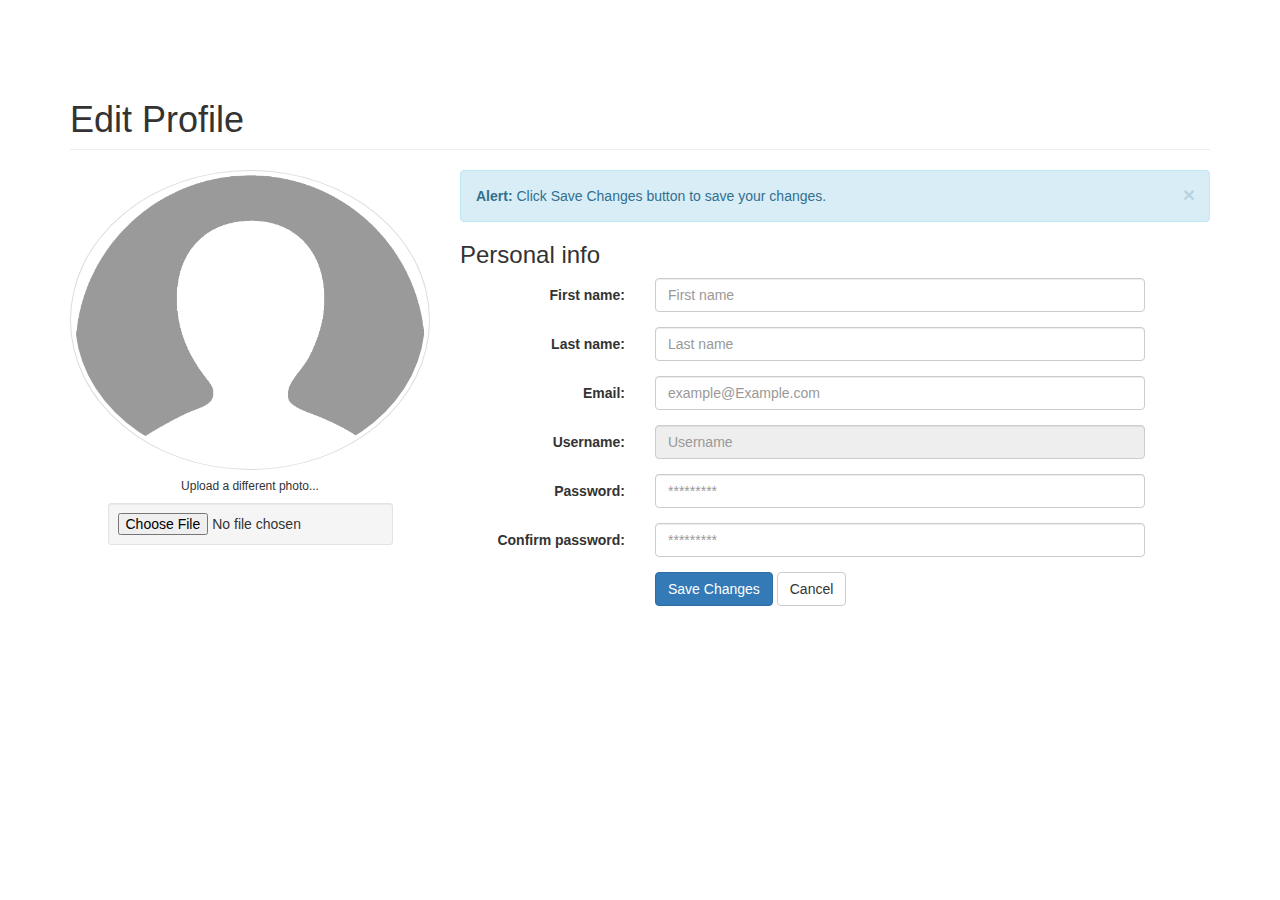
<file: index.html>
<!DOCTYPE html>
<html lang="en" dir="ltr">

<head>
  <meta charset="utf-8">
  <link rel="stylesheet" href="https://cdn.jsdelivr.net/npm/bootstrap@4.5.3/dist/css/bootstrap.min.css" integrity="sha384-TX8t27EcRE3e/ihU7zmQxVncDAy5uIKz4rEkgIXeMed4M0jlfIDPvg6uqKI2xXr2" crossorigin="anonymous">
  <link href="//netdna.bootstrapcdn.com/bootstrap/3.1.0/css/bootstrap.min.css" rel="stylesheet" id="bootstrap-css">
  <link rel="stylesheet" href="style.css">
  <script src="//netdna.bootstrapcdn.com/bootstrap/3.1.0/js/bootstrap.min.js"></script>
  <script src="//code.jquery.com/jquery-1.11.1.min.js"></script>
  <script src="https://code.jquery.com/jquery-3.5.1.slim.min.js" integrity="sha384-DfXdz2htPH0lsSSs5nCTpuj/zy4C+OGpamoFVy38MVBnE+IbbVYUew+OrCXaRkfj" crossorigin="anonymous"></script>
  <script src="https://cdn.jsdelivr.net/npm/bootstrap@4.5.3/dist/js/bootstrap.bundle.min.js" integrity="sha384-ho+j7jyWK8fNQe+A12Hb8AhRq26LrZ/JpcUGGOn+Y7RsweNrtN/tE3MoK7ZeZDyx" crossorigin="anonymous"></script>
  <title>Edit Profile</title>
</head>

<body>
  <div class="container" style="padding-top: 60px;">
  <h1 class="page-header">Edit Profile</h1>
  <div class="row">
    <!-- left column -->
    <div class="col-md-4 col-sm-6 col-xs-12">
      <div class="text-center">
        <img src="avatar.png" class="avatar img-circle img-thumbnail" alt="avatar">
        <h6>Upload a different photo...</h6>
        <input type="file" class="text-center center-block well well-sm">
      </div>
    </div>
    <!-- edit form column -->
    <div class="col-md-8 col-sm-6 col-xs-12 personal-info">
      <div class="alert alert-info alert-dismissable">
        <a class="panel-close close" data-dismiss="alert">×</a>
        <i class="fa fa-coffee"></i>
        <strong>Alert:</strong> Click Save Changes button to save your changes.
      </div>
      <h3>Personal info</h3>
      <form class="form-horizontal" role="form">
        <div class="form-group">
          <label class="col-lg-3 control-label">First name:</label>
          <div class="col-lg-8">
            <input class="form-control" placeholder="First name" type="text">
          </div>
        </div>
        <div class="form-group">
          <label class="col-lg-3 control-label">Last name:</label>
          <div class="col-lg-8">
            <input class="form-control" placeholder="Last name" type="text">
          </div>
        </div>

        <div class="form-group">
          <label class="col-lg-3 control-label">Email:</label>
          <div class="col-lg-8">
            <input class="form-control" placeholder="example@Example.com" type="text">
          </div>
        </div>

        <div class="form-group">
          <label class="col-md-3 control-label">Username:</label>
          <div class="col-md-8">
            <input class="form-control" placeholder="Username" type="text" readonly>
          </div>
        </div>
        <div class="form-group">
          <label class="col-md-3 control-label">Password:</label>
          <div class="col-md-8">
            <input class="form-control" placeholder="*********" type="password">
          </div>
        </div>
        <div class="form-group">
          <label class="col-md-3 control-label">Confirm password:</label>
          <div class="col-md-8">
            <input class="form-control" placeholder="*********" type="password">
          </div>
        </div>
        <div class="form-group">
          <label class="col-md-3 control-label"></label>
          <div class="col-md-8">
            <input class="btn btn-primary" value="Save Changes" type="button">
            <span></span>
            <input class="btn btn-default" value="Cancel" type="reset">
          </div>
        </div>
      </form>
    </div>
  </div>
</div>
</body>
</html>
</file>
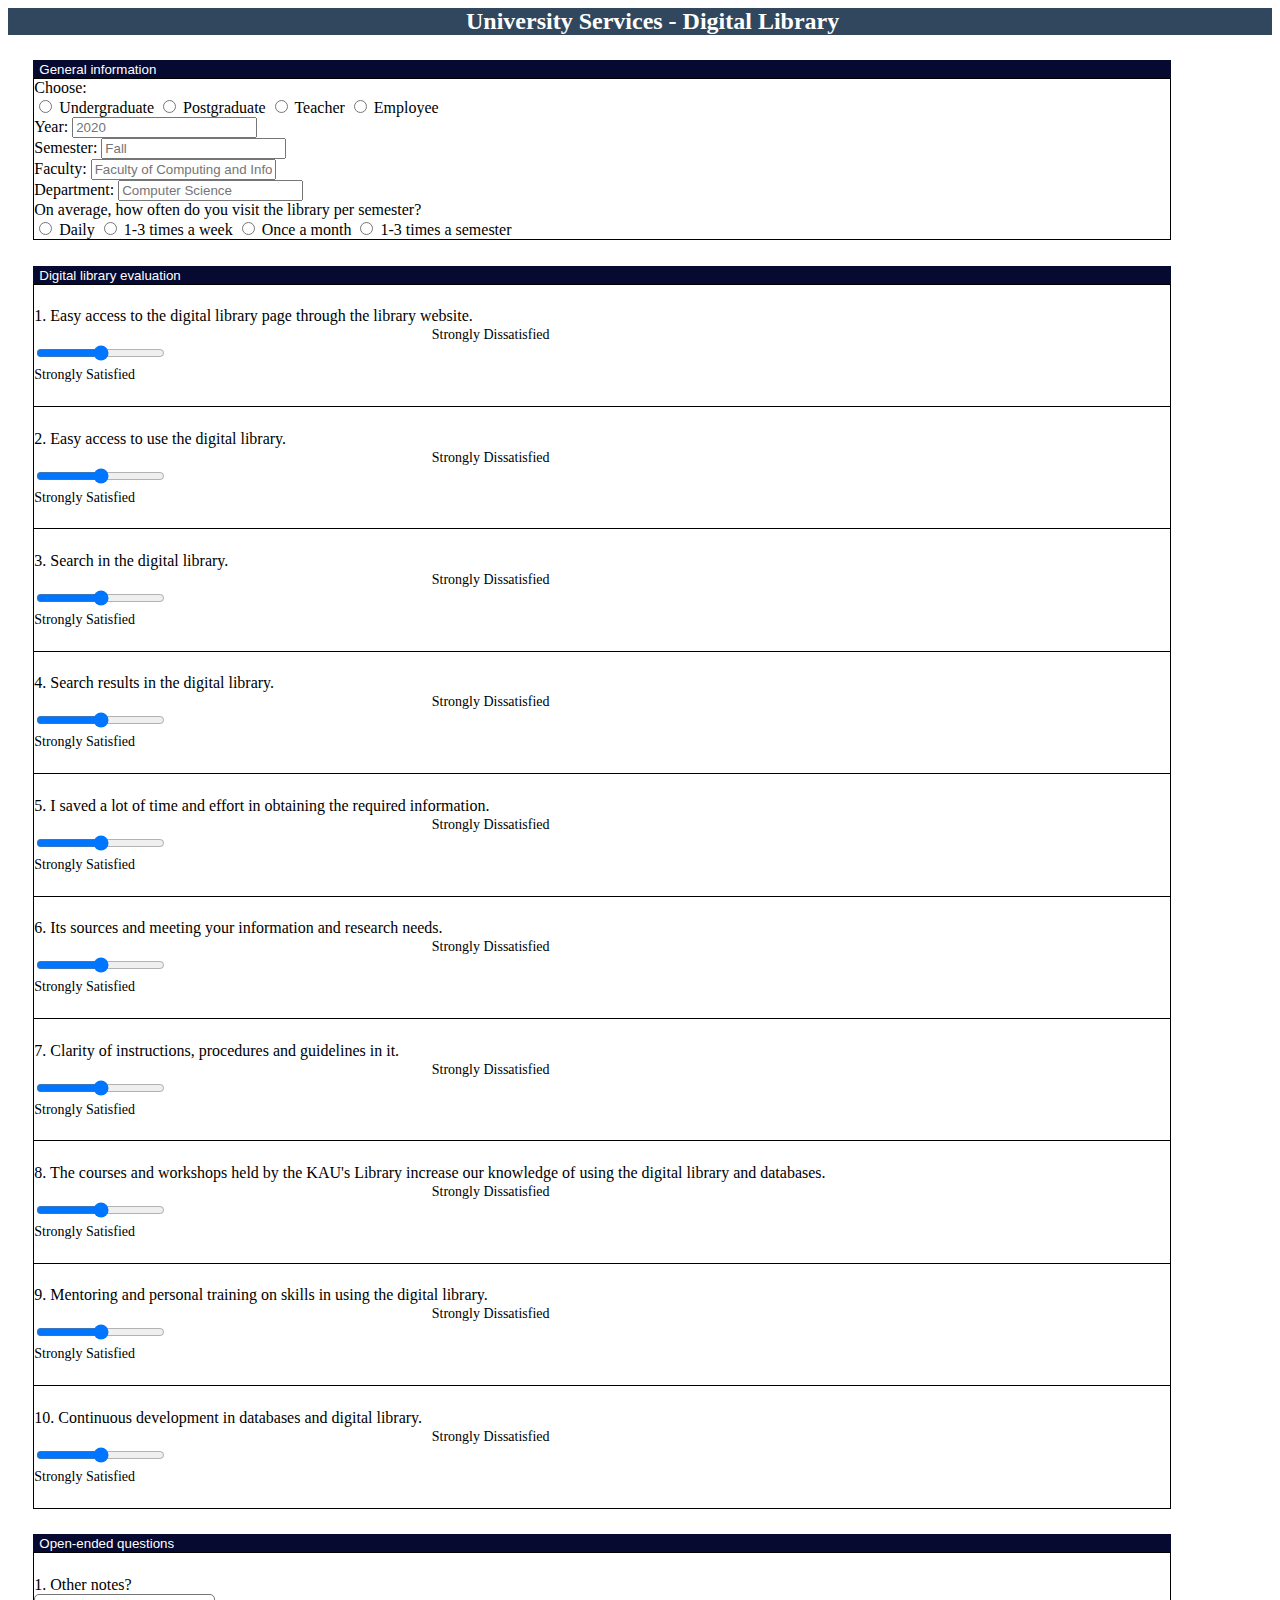
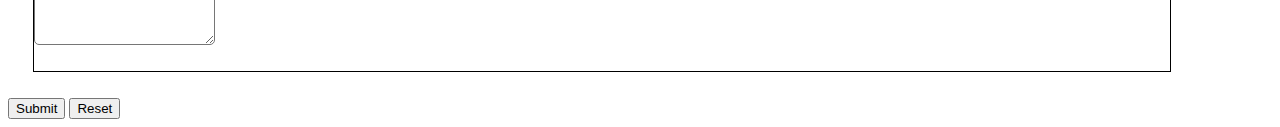
<file: digitalLibrary.html>
<!DOCTYPE html>
<html lang="en" dir="ltr">

<head>
  <meta charset="utf-8">
  <link rel="stylesheet" href="https://cdn.jsdelivr.net/npm/bootstrap@4.5.3/dist/css/bootstrap.min.css" integrity="sha384-TX8t27EcRE3e/ihU7zmQxVncDAy5uIKz4rEkgIXeMed4M0jlfIDPvg6uqKI2xXr2" crossorigin="anonymous">
  <link rel="stylesheet" href="style.css">
  <script src="https://code.jquery.com/jquery-3.5.1.slim.min.js" integrity="sha384-DfXdz2htPH0lsSSs5nCTpuj/zy4C+OGpamoFVy38MVBnE+IbbVYUew+OrCXaRkfj" crossorigin="anonymous"></script>
  <script src="https://cdn.jsdelivr.net/npm/bootstrap@4.5.3/dist/js/bootstrap.bundle.min.js" integrity="sha384-ho+j7jyWK8fNQe+A12Hb8AhRq26LrZ/JpcUGGOn+Y7RsweNrtN/tE3MoK7ZeZDyx" crossorigin="anonymous"></script>
  <title>University Services - Digital Library</title>
</head>

<body>
  <form class="" action="index.html" method="post">

    <div class="accordion card" id="container">
      <div class="card-header container-header">
      University Services - Digital Library
      </div>
      <div class="card card-custom" id="generalInfo">
        <div class="card-header card-header-custom">
          <button class="custom-btn" type="button" data-toggle="collapse" data-target="#collapse1" aria-expanded="true" aria-controls="collapse1">
            General information
          </button>
        </div>
        <div id="collapse1" class="collapse show" aria-labelledby="heading1" data-parent="#container">
          <div class="card-body">
            <label for="class">Choose:</label><br>
            <input id="undergraduate" class="" type="radio" name="class" value="undergraduate" readonly>
            <label for="undergraduate">Undergraduate</label>
            <input id="postgraduate" class="" type="radio" name="class" value="postgraduate" readonly>
            <label for="postgraduate">Postgraduate</label>
            <input id="teacher" class="" type="radio" name="class" value="teacher" readonly>
            <label for="teacher">Teacher</label>
            <input id="employee" class="" type="radio" name="class" value="employee" readonly>
            <label for="employee">Employee</label>
            <br>
            <label for="year">Year:</label>
            <input id="year" class="form-control" type="text" placeholder="2020" readonly>
            <br>
            <label for="semester">Semester:</label>
            <input id="semester" class="form-control" type="text" placeholder="Fall" readonly>
            <br>
            <label for="faculty">Faculty:</label>
            <input id="faculty" class="form-control" type="text" placeholder="Faculty of Computing and Information Technology" readonly>
            <br>
            <label for="department">Department:</label>
            <input id="department" class="form-control" type="text" placeholder="Computer Science" readonly>
            <br>
            <label for="class">On average, how often do you visit the library per semester?</label><br>
            <input id="daily" class="" type="radio" name="class" value="daily" readonly>
            <label for="daily">Daily</label>
            <input id="1 week" class="" type="radio" name="class" value="1 week" readonly>
            <label for="1 week">1-3 times a week</label>
            <input id="month" class="" type="radio" name="class" value="month" readonly>
            <label for="month">Once a month</label>
            <input id="semester" class="" type="radio" name="class" value="semester" readonly>
            <label for="semester">1-3 times a semester</label>
          </div>

        </div>
      </div>


      <div class="card card-custom " id="first">
        <div class="card-header card-header-custom ">

          <button class="custom-btn collapsed" type="button" data-toggle="collapse" data-target="#collapse2" aria-expanded="false" aria-controls="collapse2">
            Digital library evaluation
          </button>
        </div>

        <div id="collapse2" class="panel-collapse collapse" aria-labelledby="heading2" data-parent="#container">
          <div class="card-body">

            <div class="row padding-row">
              <div class="col">
                <label for="" class="">1. Easy access to the digital library page through the library website.</label>
              </div>
              <div class="col-sm-2">
                <label for="formControlRange" class="disagree">Strongly Dissatisfied</label>
              </div>
              <div class="col-sm-2">
                <input type="range" class="custom-range range1" id="formControlRange" min="1" max="5">
              </div>
              <div class="col-sm-2">
                <label for="formControlRange">Strongly Satisfied</label>
              </div>
            </div>

            <div class="row padding-row">
              <div class="col">
                <label for="" class="">2. Easy access to use the digital library.</label>
              </div>
              <div class="col-sm-2">
                <label for="formControlRange" class="disagree">Strongly Dissatisfied</label>
              </div>
              <div class="col-sm-2">
                <input type="range" class="custom-range range1" id="formControlRange" min="1" max="5">
              </div>
              <div class="col-sm-2">
                <label for="formControlRange">Strongly Satisfied</label>
              </div>
            </div>

            <div class="row padding-row">
              <div class="col">
                <label for="" class="">3. Search in the digital library.</label>
              </div>
              <div class="col-sm-2">
                <label for="formControlRange" class="disagree">Strongly Dissatisfied</label>
              </div>
              <div class="col-sm-2">
                <input type="range" class="custom-range range1" id="formControlRange" min="1" max="5">
              </div>
              <div class="col-sm-2">
                <label for="formControlRange">Strongly Satisfied</label>
              </div>
            </div>

            <div class="row padding-row">
              <div class="col">
                <label for="" class="">4. Search results in the digital library.</label>
              </div>
              <div class="col-sm-2">
                <label for="formControlRange" class="disagree">Strongly Dissatisfied</label>
              </div>
              <div class="col-sm-2">
                <input type="range" class="custom-range range1" id="formControlRange" min="1" max="5">
              </div>
              <div class="col-sm-2">
                <label for="formControlRange">Strongly Satisfied</label>
              </div>
            </div>

            <div class="row padding-row">
              <div class="col">
                <label for="" class="">5. I saved a lot of time and effort in obtaining the required information.</label>
              </div>
              <div class="col-sm-2">
                <label for="formControlRange" class="disagree">Strongly Dissatisfied</label>
              </div>
              <div class="col-sm-2">
                <input type="range" class="custom-range range1" id="formControlRange" min="1" max="5">
              </div>
              <div class="col-sm-2">
                <label for="formControlRange">Strongly Satisfied</label>
              </div>
            </div>

            <div class="row padding-row">
              <div class="col">
                <label for="" class="">6. Its sources and meeting your information and research needs.</label>
              </div>
              <div class="col-sm-2">
                <label for="formControlRange" class="disagree">Strongly Dissatisfied</label>
              </div>
              <div class="col-sm-2">
                <input type="range" class="custom-range range1" id="formControlRange" min="1" max="5">
              </div>
              <div class="col-sm-2">
                <label for="formControlRange">Strongly Satisfied</label>
              </div>
            </div>

            <div class="row padding-row">
              <div class="col">
                <label for="" class="">7. Clarity of instructions, procedures and guidelines in it.</label>
              </div>
              <div class="col-sm-2">
                <label for="formControlRange" class="disagree">Strongly Dissatisfied</label>
              </div>
              <div class="col-sm-2">
                <input type="range" class="custom-range range1" id="formControlRange" min="1" max="5">
              </div>
              <div class="col-sm-2">
                <label for="formControlRange">Strongly Satisfied</label>
              </div>
            </div>

            <div class="row padding-row">
              <div class="col">
                <label for="" class="">8. The courses and workshops held by the KAU's Library increase our knowledge of using the digital library and databases.</label>
              </div>
              <div class="col-sm-2">
                <label for="formControlRange" class="disagree">Strongly Dissatisfied</label>
              </div>
              <div class="col-sm-2">
                <input type="range" class="custom-range range1" id="formControlRange" min="1" max="5">
              </div>
              <div class="col-sm-2">
                <label for="formControlRange">Strongly Satisfied</label>
              </div>
            </div>

            <div class="row padding-row">
              <div class="col">
                <label for="" class="">9. Mentoring and personal training on skills in using the digital library.</label>
              </div>
              <div class="col-sm-2">
                <label for="formControlRange" class="disagree">Strongly Dissatisfied</label>
              </div>
              <div class="col-sm-2">
                <input type="range" class="custom-range range1" id="formControlRange" min="1" max="5">
              </div>
              <div class="col-sm-2">
                <label for="formControlRange">Strongly Satisfied</label>
              </div>
            </div>

            <div class="row padding-row">
              <div class="col">
                <label for="" class="">10. Continuous development in databases and digital library.</label>
              </div>
              <div class="col-sm-2">
                <label for="formControlRange" class="disagree">Strongly Dissatisfied</label>
              </div>
              <div class="col-sm-2">
                <input type="range" class="custom-range range1" id="formControlRange" min="1" max="5">
              </div>
              <div class="col-sm-2">
                <label for="formControlRange">Strongly Satisfied</label>
              </div>
            </div>
          </div>
        </div>
      </div>

      <div class="card card-custom" id="fifth">
        <div class="card-header card-header-custom">
          <button class="custom-btn" type="button" data-toggle="collapse" data-target="#collapse6" aria-expanded="true" aria-controls="collapse6">
            Open-ended questions
          </button>
        </div>

        <div id="collapse6" class="collapse" aria-labelledby="heading6" data-parent="#container">


          <div class="card-body">
            <div class="row padding-row">
              <div class="col">
                <label for="" class="">1. Other notes?</label>
              </div>
              <div class="col-lg">
                <textarea class="form-control custom-textarea" id="exampleFormControlTextarea1" rows="3"></textarea>
              </div>
            </div>
          </div>
        </div>
      </div>
    </div>
<div class="row-md-12 text-center">
  <button type="button" name="submit" class="btn btn-success btn-submit">Submit</button>
  <input type="reset" class="btn btn-success btn-submit">
</div>

  </form>
</body>

</html>
</file>
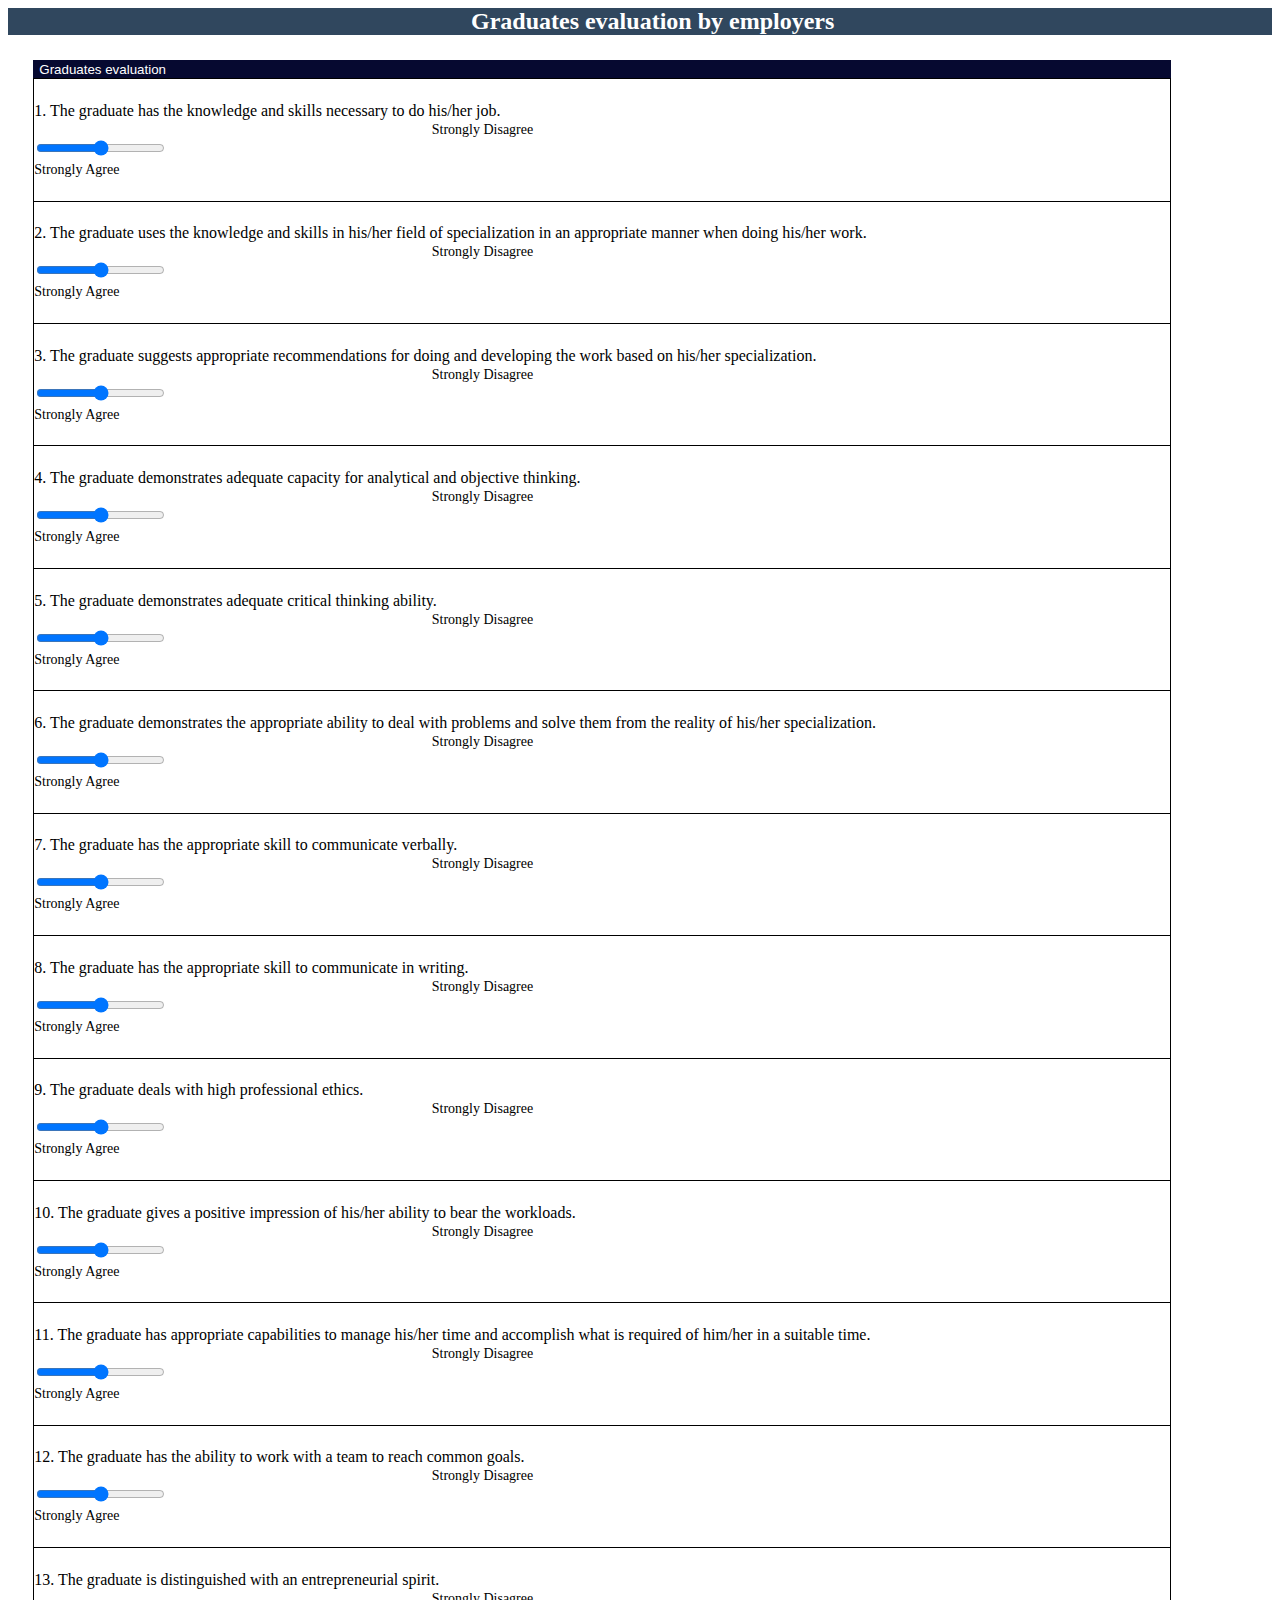
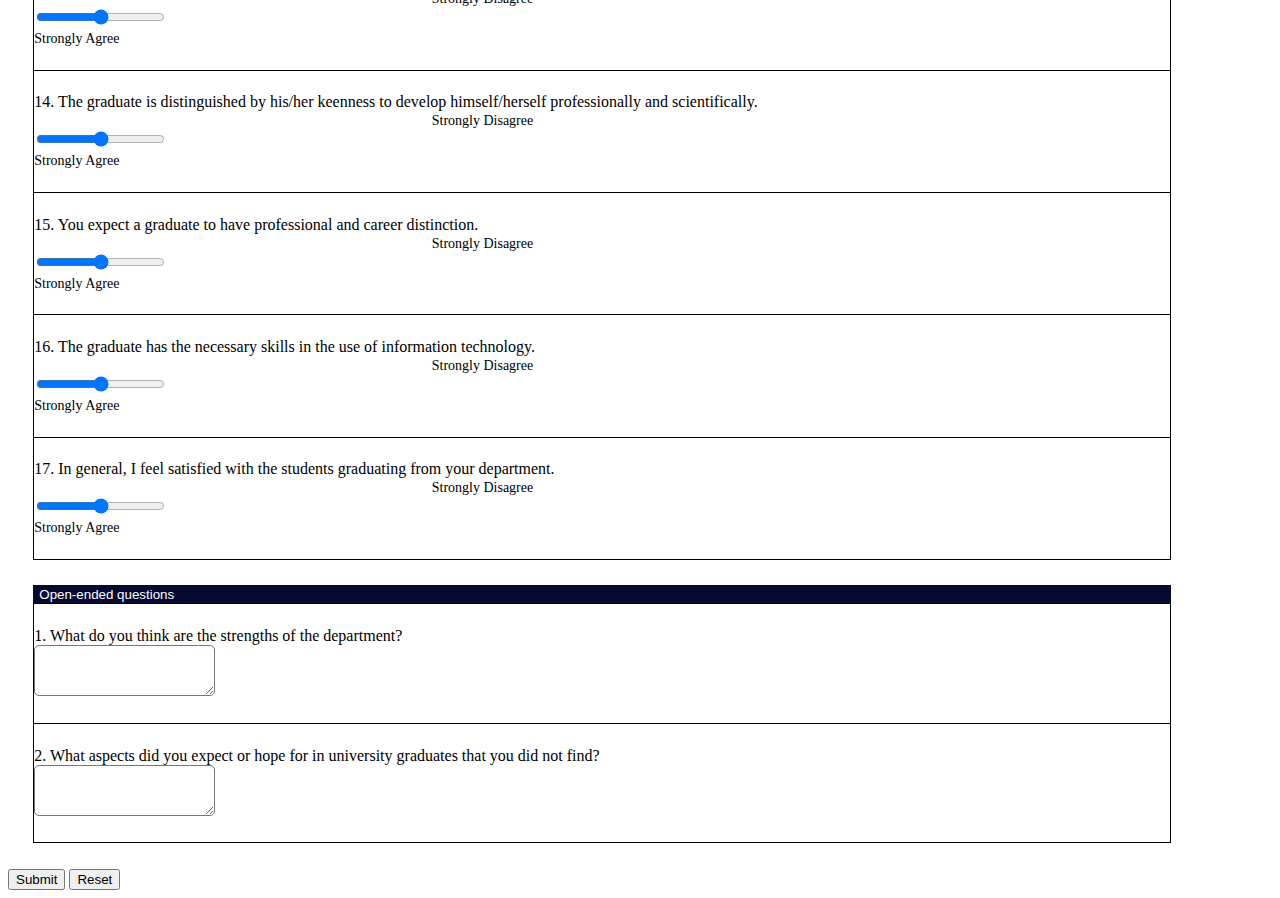
<file: employers.html>
<!DOCTYPE html>
<html lang="en" dir="ltr">

<head>
  <meta charset="utf-8">
  <link rel="stylesheet" href="https://cdn.jsdelivr.net/npm/bootstrap@4.5.3/dist/css/bootstrap.min.css" integrity="sha384-TX8t27EcRE3e/ihU7zmQxVncDAy5uIKz4rEkgIXeMed4M0jlfIDPvg6uqKI2xXr2" crossorigin="anonymous">
  <link rel="stylesheet" href="style.css">
  <script src="https://code.jquery.com/jquery-3.5.1.slim.min.js" integrity="sha384-DfXdz2htPH0lsSSs5nCTpuj/zy4C+OGpamoFVy38MVBnE+IbbVYUew+OrCXaRkfj" crossorigin="anonymous"></script>
  <script src="https://cdn.jsdelivr.net/npm/bootstrap@4.5.3/dist/js/bootstrap.bundle.min.js" integrity="sha384-ho+j7jyWK8fNQe+A12Hb8AhRq26LrZ/JpcUGGOn+Y7RsweNrtN/tE3MoK7ZeZDyx" crossorigin="anonymous"></script>
  <title>Graduates evaluation by employers</title>
</head>

<body>
  <form class="" action="index.html" method="post">

    <div class="accordion card" id="container">
      <div class="card-header container-header">
      Graduates evaluation by employers
      </div>

      <div class="card card-custom " id="first">
        <div class="card-header card-header-custom ">

          <button class="custom-btn collapsed" type="button" data-toggle="collapse" data-target="#collapse2" aria-expanded="false" aria-controls="collapse2">
            Graduates evaluation
          </button>
        </div>

        <div id="collapse2" class="panel-collapse collapse" aria-labelledby="heading2" data-parent="#container">
          <div class="card-body">

            <div class="row padding-row">
              <div class="col">
                <label for="" class="">1. The graduate has the knowledge and skills necessary to do his/her job.</label>
              </div>
              <div class="col-sm-2">
                <label for="formControlRange" class="disagree">Strongly Disagree</label>
              </div>
              <div class="col-sm-2">
                <input type="range" class="custom-range range1" id="formControlRange" min="1" max="5">
              </div>
              <div class="col-sm-2">
                <label for="formControlRange">Strongly Agree</label>
              </div>
            </div>

            <div class="row padding-row">
              <div class="col">
                <label for="" class="">2. The graduate uses the knowledge and skills in his/her field of specialization in an appropriate manner when doing his/her work.</label>
              </div>
              <div class="col-sm-2">
                <label for="formControlRange" class="disagree">Strongly Disagree</label>
              </div>
              <div class="col-sm-2">
                <input type="range" class="custom-range range1" id="formControlRange" min="1" max="5">
              </div>
              <div class="col-sm-2">
                <label for="formControlRange">Strongly Agree</label>
              </div>
            </div>

            <div class="row padding-row">
              <div class="col">
                <label for="" class="">3. The graduate suggests appropriate recommendations for doing and developing the work based on his/her specialization.</label>
              </div>
              <div class="col-sm-2">
                <label for="formControlRange" class="disagree">Strongly Disagree</label>
              </div>
              <div class="col-sm-2">
                <input type="range" class="custom-range range1" id="formControlRange" min="1" max="5">
              </div>
              <div class="col-sm-2">
                <label for="formControlRange">Strongly Agree</label>
              </div>
            </div>

            <div class="row padding-row">
              <div class="col">
                <label for="" class="">4. The graduate demonstrates adequate capacity for analytical and objective thinking.</label>
              </div>
              <div class="col-sm-2">
                <label for="formControlRange" class="disagree">Strongly Disagree</label>
              </div>
              <div class="col-sm-2">
                <input type="range" class="custom-range range1" id="formControlRange" min="1" max="5">
              </div>
              <div class="col-sm-2">
                <label for="formControlRange">Strongly Agree</label>
              </div>
            </div>

            <div class="row padding-row">
              <div class="col">
                <label for="" class="">5. The graduate demonstrates adequate critical thinking ability.</label>
              </div>
              <div class="col-sm-2">
                <label for="formControlRange" class="disagree">Strongly Disagree</label>
              </div>
              <div class="col-sm-2">
                <input type="range" class="custom-range range1" id="formControlRange" min="1" max="5">
              </div>
              <div class="col-sm-2">
                <label for="formControlRange">Strongly Agree</label>
              </div>
            </div>

            <div class="row padding-row">
              <div class="col">
                <label for="" class="">6. The graduate demonstrates the appropriate ability to deal with problems and solve them from the reality of his/her specialization.</label>
              </div>
              <div class="col-sm-2">
                <label for="formControlRange" class="disagree">Strongly Disagree</label>
              </div>
              <div class="col-sm-2">
                <input type="range" class="custom-range range1" id="formControlRange" min="1" max="5">
              </div>
              <div class="col-sm-2">
                <label for="formControlRange">Strongly Agree</label>
              </div>
            </div>

            <div class="row padding-row">
              <div class="col">
                <label for="" class="">7. The graduate has the appropriate skill to communicate verbally.</label>
              </div>
              <div class="col-sm-2">
                <label for="formControlRange" class="disagree">Strongly Disagree</label>
              </div>
              <div class="col-sm-2">
                <input type="range" class="custom-range range1" id="formControlRange" min="1" max="5">
              </div>
              <div class="col-sm-2">
                <label for="formControlRange">Strongly Agree</label>
              </div>
            </div>

            <div class="row padding-row">
              <div class="col">
                <label for="" class="">8. The graduate has the appropriate skill to communicate in writing.</label>
              </div>
              <div class="col-sm-2">
                <label for="formControlRange" class="disagree">Strongly Disagree</label>
              </div>
              <div class="col-sm-2">
                <input type="range" class="custom-range range1" id="formControlRange" min="1" max="5">
              </div>
              <div class="col-sm-2">
                <label for="formControlRange">Strongly Agree</label>
              </div>
            </div>

            <div class="row padding-row">
              <div class="col">
                <label for="" class="">9. The graduate deals with high professional ethics.</label>
              </div>
              <div class="col-sm-2">
                <label for="formControlRange" class="disagree">Strongly Disagree</label>
              </div>
              <div class="col-sm-2">
                <input type="range" class="custom-range range1" id="formControlRange" min="1" max="5">
              </div>
              <div class="col-sm-2">
                <label for="formControlRange">Strongly Agree</label>
              </div>
            </div>

            <div class="row padding-row">
              <div class="col">
                <label for="" class="">10. The graduate gives a positive impression of his/her ability to bear the workloads.</label>
              </div>
              <div class="col-sm-2">
                <label for="formControlRange" class="disagree">Strongly Disagree</label>
              </div>
              <div class="col-sm-2">
                <input type="range" class="custom-range range1" id="formControlRange" min="1" max="5">
              </div>
              <div class="col-sm-2">
                <label for="formControlRange">Strongly Agree</label>
              </div>
            </div>

            <div class="row padding-row">
              <div class="col">
                <label for="" class="">11. The graduate has appropriate capabilities to manage his/her time and accomplish what is required of him/her in a suitable time.</label>
              </div>
              <div class="col-sm-2">
                <label for="formControlRange" class="disagree">Strongly Disagree</label>
              </div>
              <div class="col-sm-2">
                <input type="range" class="custom-range range1" id="formControlRange" min="1" max="5">
              </div>
              <div class="col-sm-2">
                <label for="formControlRange">Strongly Agree</label>
              </div>
            </div>

            <div class="row padding-row">
              <div class="col">
                <label for="" class="">12. The graduate has the ability to work with a team to reach common goals.</label>
              </div>
              <div class="col-sm-2">
                <label for="formControlRange" class="disagree">Strongly Disagree</label>
              </div>
              <div class="col-sm-2">
                <input type="range" class="custom-range range1" id="formControlRange" min="1" max="5">
              </div>
              <div class="col-sm-2">
                <label for="formControlRange">Strongly Agree</label>
              </div>
            </div>

            <div class="row padding-row">
              <div class="col">
                <label for="" class="">13. The graduate is distinguished with an entrepreneurial spirit.</label>
              </div>
              <div class="col-sm-2">
                <label for="formControlRange" class="disagree">Strongly Disagree</label>
              </div>
              <div class="col-sm-2">
                <input type="range" class="custom-range range1" id="formControlRange" min="1" max="5">
              </div>
              <div class="col-sm-2">
                <label for="formControlRange">Strongly Agree</label>
              </div>
            </div>

            <div class="row padding-row">
              <div class="col">
                <label for="" class="">14. The graduate is distinguished by his/her keenness to develop himself/herself professionally and scientifically.</label>
              </div>
              <div class="col-sm-2">
                <label for="formControlRange" class="disagree">Strongly Disagree</label>
              </div>
              <div class="col-sm-2">
                <input type="range" class="custom-range range1" id="formControlRange" min="1" max="5">
              </div>
              <div class="col-sm-2">
                <label for="formControlRange">Strongly Agree</label>
              </div>
            </div>

            <div class="row padding-row">
              <div class="col">
                <label for="" class="">15. You expect a graduate to have professional and career distinction.</label>
              </div>
              <div class="col-sm-2">
                <label for="formControlRange" class="disagree">Strongly Disagree</label>
              </div>
              <div class="col-sm-2">
                <input type="range" class="custom-range range1" id="formControlRange" min="1" max="5">
              </div>
              <div class="col-sm-2">
                <label for="formControlRange">Strongly Agree</label>
              </div>
            </div>

            <div class="row padding-row">
              <div class="col">
                <label for="" class="">16. The graduate has the necessary skills in the use of information technology.</label>
              </div>
              <div class="col-sm-2">
                <label for="formControlRange" class="disagree">Strongly Disagree</label>
              </div>
              <div class="col-sm-2">
                <input type="range" class="custom-range range1" id="formControlRange" min="1" max="5">
              </div>
              <div class="col-sm-2">
                <label for="formControlRange">Strongly Agree</label>
              </div>
            </div>

            <div class="row padding-row">
              <div class="col">
                <label for="" class="">17. In general, I feel satisfied with the students graduating from your department.</label>
              </div>
              <div class="col-sm-2">
                <label for="formControlRange" class="disagree">Strongly Disagree</label>
              </div>
              <div class="col-sm-2">
                <input type="range" class="custom-range range1" id="formControlRange" min="1" max="5">
              </div>
              <div class="col-sm-2">
                <label for="formControlRange">Strongly Agree</label>
              </div>
            </div>
          </div>
        </div>
      </div>

      <div class="card card-custom" id="fifth">
        <div class="card-header card-header-custom">
          <button class="custom-btn" type="button" data-toggle="collapse" data-target="#collapse6" aria-expanded="true" aria-controls="collapse6">
            Open-ended questions
          </button>
        </div>

        <div id="collapse6" class="collapse" aria-labelledby="heading6" data-parent="#container">


          <div class="card-body">
            <div class="row padding-row">
              <div class="col">
                <label for="" class="">1. What do you think are the strengths of the department?</label>
              </div>
              <div class="col-lg">
                <textarea class="form-control custom-textarea" id="exampleFormControlTextarea1" rows="3"></textarea>
              </div>
            </div>

            <div class="row padding-row">
              <div class="col">
                <label for="" class="">2. What aspects did you expect or hope for in university graduates that you did not find?</label>
              </div>
              <div class="col-lg">
                <textarea class="form-control custom-textarea" id="exampleFormControlTextarea1" rows="3"></textarea>
              </div>
            </div>
        </div>
      </div>
    </div>
<div class="row-md-12 text-center">
  <button type="button" name="submit" class="btn btn-success btn-submit">Submit</button>
  <input type="reset" class="btn btn-success btn-submit">
</div>

  </form>
</body>

</html>
</file>
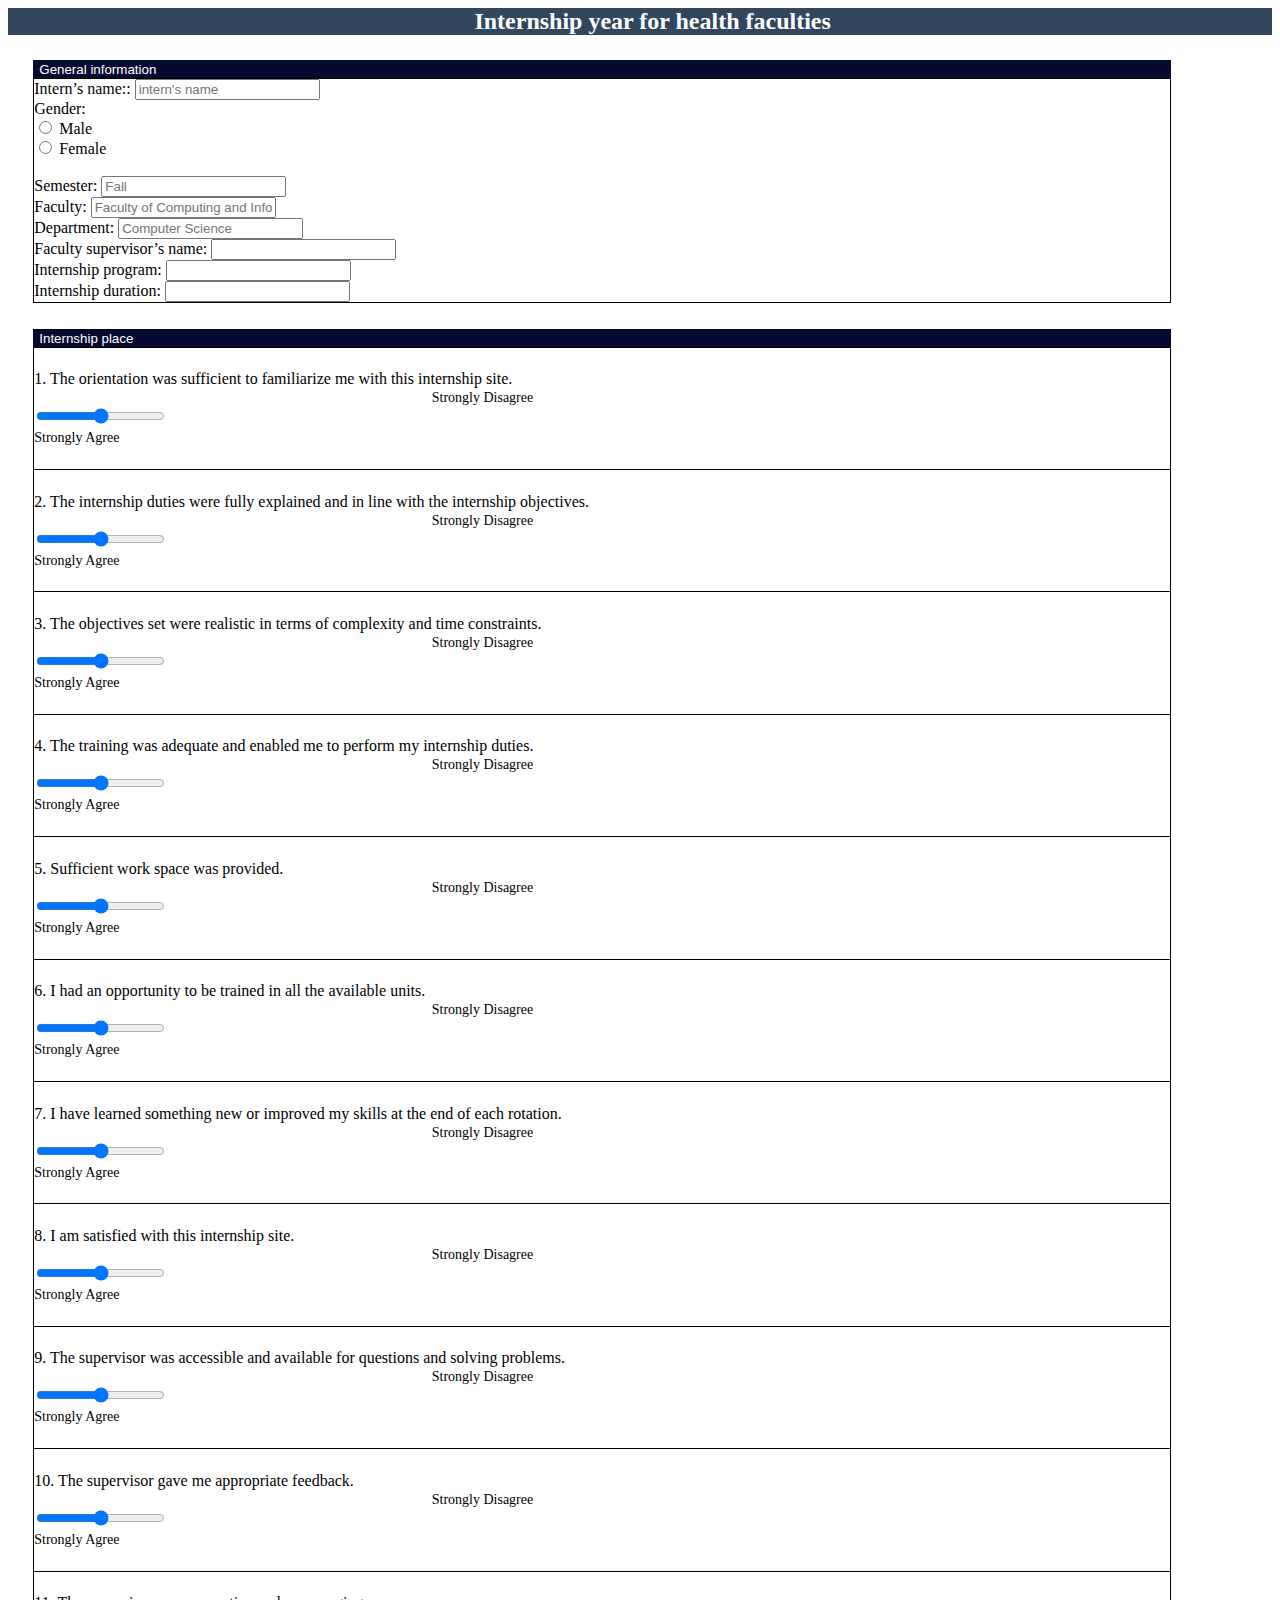
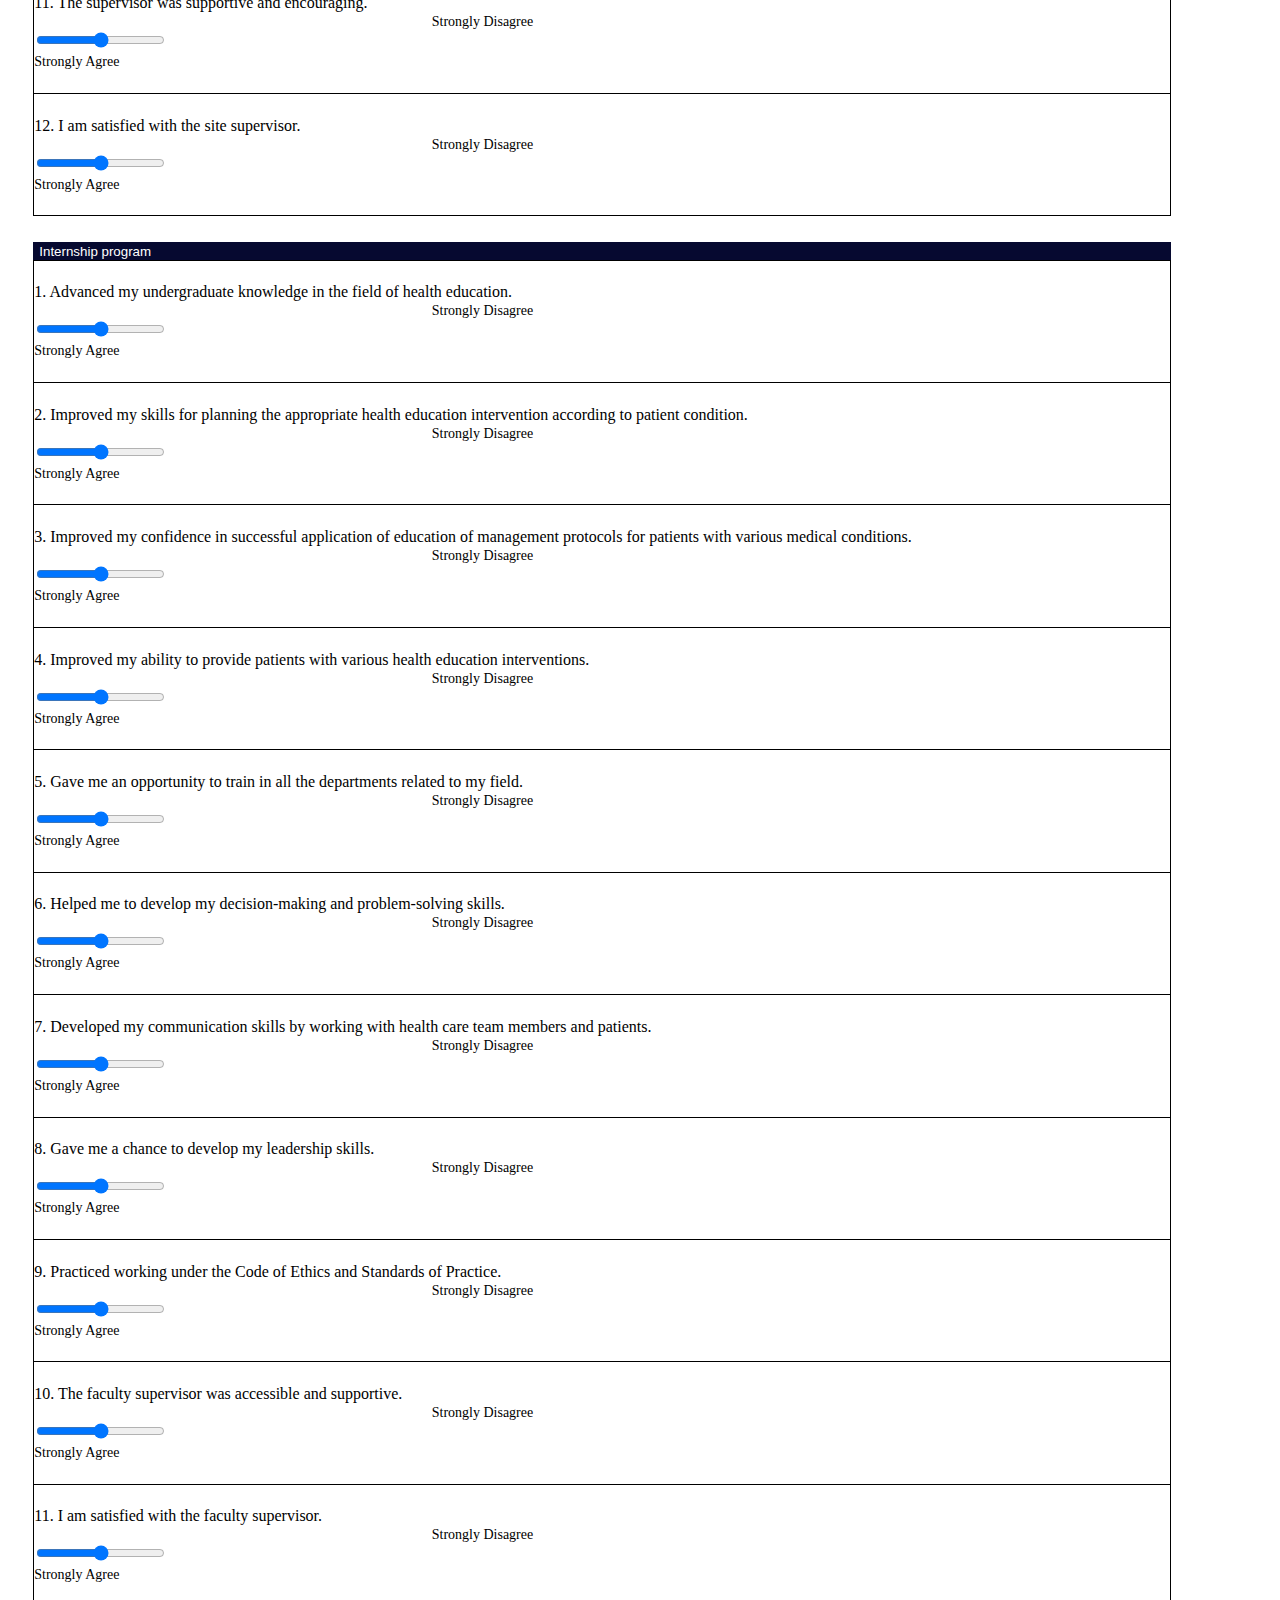
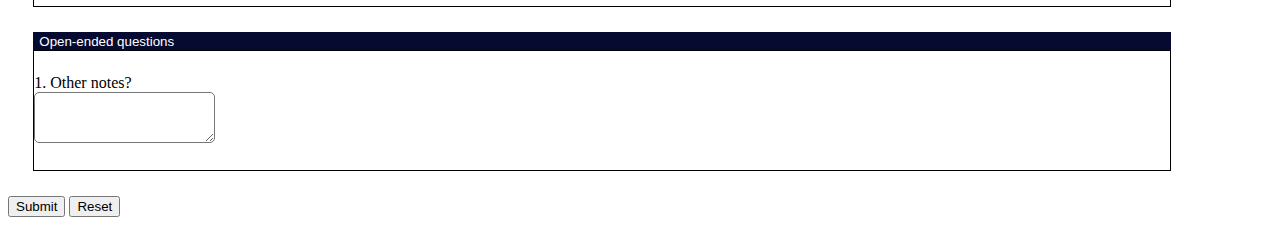
<file: internshipYear.html>
<!DOCTYPE html>
<html lang="en" dir="ltr">

<head>
  <meta charset="utf-8">
  <link rel="stylesheet" href="https://cdn.jsdelivr.net/npm/bootstrap@4.5.3/dist/css/bootstrap.min.css" integrity="sha384-TX8t27EcRE3e/ihU7zmQxVncDAy5uIKz4rEkgIXeMed4M0jlfIDPvg6uqKI2xXr2" crossorigin="anonymous">
  <link rel="stylesheet" href="style.css">
  <script src="https://code.jquery.com/jquery-3.5.1.slim.min.js" integrity="sha384-DfXdz2htPH0lsSSs5nCTpuj/zy4C+OGpamoFVy38MVBnE+IbbVYUew+OrCXaRkfj" crossorigin="anonymous"></script>
  <script src="https://cdn.jsdelivr.net/npm/bootstrap@4.5.3/dist/js/bootstrap.bundle.min.js" integrity="sha384-ho+j7jyWK8fNQe+A12Hb8AhRq26LrZ/JpcUGGOn+Y7RsweNrtN/tE3MoK7ZeZDyx" crossorigin="anonymous"></script>
  <title>Internship year for health faculties</title>
</head>

<body>
  <form class="" action="index.html" method="post">

    <div class="accordion card" id="container">
      <div class="card-header container-header">
      Internship year for health faculties
      </div>
      <div class="card card-custom" id="generalInfo">
        <div class="card-header card-header-custom">
          <button class="custom-btn" type="button" data-toggle="collapse" data-target="#collapse1" aria-expanded="true" aria-controls="collapse1">
            General information
          </button>
        </div>
        <div id="collapse1" class="collapse show" aria-labelledby="heading1" data-parent="#container">
          <div class="card-body">
            <label for="name">Intern’s name::</label>
            <input id="name" class="form-control" type="text" placeholder="intern's name" readonly>
            <br>
            <label for="gender">Gender:</label><br>
            <input id="male" class="" type="radio" name="gender" value="male" readonly>
            <label for="male">Male</label><br>
            <input id="female" class="" type="radio" name="gender" value="female" readonly>
            <label for="female">Female</label>
            <br><br>
            <label for="semester">Semester:</label>
            <input id="semester" class="form-control" type="text" placeholder="Fall" readonly>
            <br>
            <label for="faculty">Faculty:</label>
            <input id="faculty" class="form-control" type="text" placeholder="Faculty of Computing and Information Technology" readonly>
            <br>
            <label for="department">Department:</label>
            <input id="department" class="form-control" type="text" placeholder="Computer Science" readonly>
            <br>
            <label for="supervisor">Faculty supervisor’s name:</label>
            <input id="supervisor" class="form-control" type="text" name="" value="">
            <br>
            <label for="program">Internship program:</label>
            <input id="program" class="form-control" type="text" name="" value="">
            <br>
            <label for="duration">Internship duration:</label>
            <input id="duration" class="form-control" type="text" name="" value="">
          </div>

        </div>
      </div>


      <div class="card card-custom " id="first">

        <div class="card-header card-header-custom ">

          <button class="custom-btn collapsed" type="button" data-toggle="collapse" data-target="#collapse2" aria-expanded="false" aria-controls="collapse2">
            Internship place
          </button>
        </div>

        <div id="collapse2" class="panel-collapse collapse" aria-labelledby="heading2" data-parent="#container">
          <div class="card-body">

            <div class="row padding-row">
              <div class="col">
                <label for="" class="">1. The orientation was sufficient to familiarize me with this internship site.</label>
              </div>
              <div class="col-sm-2">
                <label for="formControlRange" class="disagree">Strongly Disagree</label>
              </div>
              <div class="col-sm-2">
                <input type="range" class="custom-range range1" id="formControlRange" min="1" max="5">
              </div>
              <div class="col-sm-2">
                <label for="formControlRange">Strongly Agree</label>
              </div>
            </div>

            <div class="row padding-row">
              <div class="col">
                <label for="" class="">2. The internship duties were fully explained and in line with the internship objectives.</label>
              </div>
              <div class="col-sm-2">
                <label for="formControlRange" class="disagree">Strongly Disagree</label>
              </div>
              <div class="col-sm-2">
                <input type="range" class="custom-range range1" id="formControlRange" min="1" max="5">
              </div>
              <div class="col-sm-2">
                <label for="formControlRange">Strongly Agree</label>
              </div>
            </div>

            <div class="row padding-row">
              <div class="col">
                <label for="" class="">3. The objectives set were realistic in terms of complexity and time constraints.</label>
              </div>
              <div class="col-sm-2">
                <label for="formControlRange" class="disagree">Strongly Disagree</label>
              </div>
              <div class="col-sm-2">
                <input type="range" class="custom-range range1" id="formControlRange" min="1" max="5">
              </div>
              <div class="col-sm-2">
                <label for="formControlRange">Strongly Agree</label>
              </div>
            </div>

            <div class="row padding-row">
              <div class="col">
                <label for="" class="">4. The training was adequate and enabled me to perform my internship duties.</label>
              </div>
              <div class="col-sm-2">
                <label for="formControlRange" class="disagree">Strongly Disagree</label>
              </div>
              <div class="col-sm-2">
                <input type="range" class="custom-range range1" id="formControlRange" min="1" max="5">
              </div>
              <div class="col-sm-2">
                <label for="formControlRange">Strongly Agree</label>
              </div>
            </div>

            <div class="row padding-row">
              <div class="col">
                <label for="" class="">5. Sufficient work space was provided.</label>
              </div>
              <div class="col-sm-2">
                <label for="formControlRange" class="disagree">Strongly Disagree</label>
              </div>
              <div class="col-sm-2">
                <input type="range" class="custom-range range1" id="formControlRange" min="1" max="5">
              </div>
              <div class="col-sm-2">
                <label for="formControlRange">Strongly Agree</label>
              </div>
            </div>

            <div class="row padding-row">
              <div class="col">
                <label for="" class="">6. I had an opportunity to be trained in all the available units.</label>
              </div>
              <div class="col-sm-2">
                <label for="formControlRange" class="disagree">Strongly Disagree</label>
              </div>
              <div class="col-sm-2">
                <input type="range" class="custom-range range1" id="formControlRange" min="1" max="5">
              </div>
              <div class="col-sm-2">
                <label for="formControlRange">Strongly Agree</label>
              </div>
            </div>

            <div class="row padding-row">
              <div class="col">
                <label for="" class="">7. I have learned something new or improved my skills at the end of each rotation.</label>
              </div>
              <div class="col-sm-2">
                <label for="formControlRange" class="disagree">Strongly Disagree</label>
              </div>
              <div class="col-sm-2">
                <input type="range" class="custom-range range1" id="formControlRange" min="1" max="5">
              </div>
              <div class="col-sm-2">
                <label for="formControlRange">Strongly Agree</label>
              </div>
            </div>

            <div class="row padding-row">
              <div class="col">
                <label for="" class="">8. I am satisfied with this internship site.</label>
              </div>
              <div class="col-sm-2">
                <label for="formControlRange" class="disagree">Strongly Disagree</label>
              </div>
              <div class="col-sm-2">
                <input type="range" class="custom-range range1" id="formControlRange" min="1" max="5">
              </div>
              <div class="col-sm-2">
                <label for="formControlRange">Strongly Agree</label>
              </div>
            </div>

            <div class="row padding-row">
              <div class="col">
                <label for="" class="">9. The supervisor was accessible and available for questions and solving problems.</label>
              </div>
              <div class="col-sm-2">
                <label for="formControlRange" class="disagree">Strongly Disagree</label>
              </div>
              <div class="col-sm-2">
                <input type="range" class="custom-range range1" id="formControlRange" min="1" max="5">
              </div>
              <div class="col-sm-2">
                <label for="formControlRange">Strongly Agree</label>
              </div>
            </div>

            <div class="row padding-row">
              <div class="col">
                <label for="" class="">10. The supervisor gave me appropriate feedback.</label>
              </div>
              <div class="col-sm-2">
                <label for="formControlRange" class="disagree">Strongly Disagree</label>
              </div>
              <div class="col-sm-2">
                <input type="range" class="custom-range range1" id="formControlRange" min="1" max="5">
              </div>
              <div class="col-sm-2">
                <label for="formControlRange">Strongly Agree</label>
              </div>
            </div>

            <div class="row padding-row">
              <div class="col">
                <label for="" class="">11. The supervisor was supportive and encouraging.</label>
              </div>
              <div class="col-sm-2">
                <label for="formControlRange" class="disagree">Strongly Disagree</label>
              </div>
              <div class="col-sm-2">
                <input type="range" class="custom-range range1" id="formControlRange" min="1" max="5">
              </div>
              <div class="col-sm-2">
                <label for="formControlRange">Strongly Agree</label>
              </div>
            </div>

            <div class="row padding-row">
              <div class="col">
                <label for="" class="">12. I am satisfied with the site supervisor.</label>
              </div>
              <div class="col-sm-2">
                <label for="formControlRange" class="disagree">Strongly Disagree</label>
              </div>
              <div class="col-sm-2">
                <input type="range" class="custom-range range1" id="formControlRange" min="1" max="5">
              </div>
              <div class="col-sm-2">
                <label for="formControlRange">Strongly Agree</label>
              </div>
            </div>

            </div>
            </div>

      </div>

      <div class="card card-custom " id="first">
        <div class="card-header card-header-custom ">

          <button class="custom-btn collapsed" type="button" data-toggle="collapse" data-target="#collapse3" aria-expanded="false" aria-controls="collapse3">
            Internship program
          </button>
        </div>

        <div id="collapse3" class="panel-collapse collapse" aria-labelledby="heading3" data-parent="#container">
          <div class="card-body">

            <div class="row padding-row">
              <div class="col">
                <label for="" class="">1. Advanced my undergraduate knowledge in the field of health education.</label>
              </div>
              <div class="col-sm-2">
                <label for="formControlRange" class="disagree">Strongly Disagree</label>
              </div>
              <div class="col-sm-2">
                <input type="range" class="custom-range range1" id="formControlRange" min="1" max="5">
              </div>
              <div class="col-sm-2">
                <label for="formControlRange">Strongly Agree</label>
              </div>
            </div>

            <div class="row padding-row">
              <div class="col">
                <label for="" class="">2. Improved my skills for planning the appropriate health education intervention according to patient condition.</label>
              </div>
              <div class="col-sm-2">
                <label for="formControlRange" class="disagree">Strongly Disagree</label>
              </div>
              <div class="col-sm-2">
                <input type="range" class="custom-range range1" id="formControlRange" min="1" max="5">
              </div>
              <div class="col-sm-2">
                <label for="formControlRange">Strongly Agree</label>
              </div>
            </div>

            <div class="row padding-row">
              <div class="col">
                <label for="" class="">3. Improved my confidence in successful application of education of management protocols for patients with various medical conditions.</label>
              </div>
              <div class="col-sm-2">
                <label for="formControlRange" class="disagree">Strongly Disagree</label>
              </div>
              <div class="col-sm-2">
                <input type="range" class="custom-range range1" id="formControlRange" min="1" max="5">
              </div>
              <div class="col-sm-2">
                <label for="formControlRange">Strongly Agree</label>
              </div>
            </div>

            <div class="row padding-row">
              <div class="col">
                <label for="" class="">4. Improved my ability to provide patients with various health education interventions.</label>
              </div>
              <div class="col-sm-2">
                <label for="formControlRange" class="disagree">Strongly Disagree</label>
              </div>
              <div class="col-sm-2">
                <input type="range" class="custom-range range1" id="formControlRange" min="1" max="5">
              </div>
              <div class="col-sm-2">
                <label for="formControlRange">Strongly Agree</label>
              </div>
            </div>

            <div class="row padding-row">
              <div class="col">
                <label for="" class="">5. Gave me an opportunity to train in all the departments related to my field.</label>
              </div>
              <div class="col-sm-2">
                <label for="formControlRange" class="disagree">Strongly Disagree</label>
              </div>
              <div class="col-sm-2">
                <input type="range" class="custom-range range1" id="formControlRange" min="1" max="5">
              </div>
              <div class="col-sm-2">
                <label for="formControlRange">Strongly Agree</label>
              </div>
            </div>

            <div class="row padding-row">
              <div class="col">
                <label for="" class="">6. Helped me to develop my decision-making and problem-solving skills.</label>
              </div>
              <div class="col-sm-2">
                <label for="formControlRange" class="disagree">Strongly Disagree</label>
              </div>
              <div class="col-sm-2">
                <input type="range" class="custom-range range1" id="formControlRange" min="1" max="5">
              </div>
              <div class="col-sm-2">
                <label for="formControlRange">Strongly Agree</label>
              </div>
            </div>

            <div class="row padding-row">
              <div class="col">
                <label for="" class="">7. Developed my communication skills by working with health care team members and patients.</label>
              </div>
              <div class="col-sm-2">
                <label for="formControlRange" class="disagree">Strongly Disagree</label>
              </div>
              <div class="col-sm-2">
                <input type="range" class="custom-range range1" id="formControlRange" min="1" max="5">
              </div>
              <div class="col-sm-2">
                <label for="formControlRange">Strongly Agree</label>
              </div>
            </div>

            <div class="row padding-row">
              <div class="col">
                <label for="" class="">8. Gave me a chance to develop my leadership skills.</label>
              </div>
              <div class="col-sm-2">
                <label for="formControlRange" class="disagree">Strongly Disagree</label>
              </div>
              <div class="col-sm-2">
                <input type="range" class="custom-range range1" id="formControlRange" min="1" max="5">
              </div>
              <div class="col-sm-2">
                <label for="formControlRange">Strongly Agree</label>
              </div>
            </div>

            <div class="row padding-row">
              <div class="col">
                <label for="" class="">9. Practiced working under the Code of Ethics and Standards of Practice.</label>
              </div>
              <div class="col-sm-2">
                <label for="formControlRange" class="disagree">Strongly Disagree</label>
              </div>
              <div class="col-sm-2">
                <input type="range" class="custom-range range1" id="formControlRange" min="1" max="5">
              </div>
              <div class="col-sm-2">
                <label for="formControlRange">Strongly Agree</label>
              </div>
            </div>

            <div class="row padding-row">
              <div class="col">
                <label for="" class="">10. The faculty supervisor was accessible and supportive.</label>
              </div>
              <div class="col-sm-2">
                <label for="formControlRange" class="disagree">Strongly Disagree</label>
              </div>
              <div class="col-sm-2">
                <input type="range" class="custom-range range1" id="formControlRange" min="1" max="5">
              </div>
              <div class="col-sm-2">
                <label for="formControlRange">Strongly Agree</label>
              </div>
            </div>

            <div class="row padding-row">
              <div class="col">
                <label for="" class="">11. I am satisfied with the faculty supervisor.</label>
              </div>
              <div class="col-sm-2">
                <label for="formControlRange" class="disagree">Strongly Disagree</label>
              </div>
              <div class="col-sm-2">
                <input type="range" class="custom-range range1" id="formControlRange" min="1" max="5">
              </div>
              <div class="col-sm-2">
                <label for="formControlRange">Strongly Agree</label>
              </div>
            </div>
          </div>
        </div>
      </div>

      <div class="card card-custom" id="fifth">
        <div class="card-header card-header-custom">
          <button class="custom-btn" type="button" data-toggle="collapse" data-target="#collapse6" aria-expanded="true" aria-controls="collapse6">
            Open-ended questions
          </button>
        </div>

        <div id="collapse6" class="collapse" aria-labelledby="heading6" data-parent="#container">


          <div class="card-body">
            <div class="row padding-row">
              <div class="col">
                <label for="" class="">1. Other notes?</label>
              </div>
              <div class="col-lg">
                <textarea class="form-control custom-textarea" id="exampleFormControlTextarea1" rows="3"></textarea>
              </div>
            </div>
          </div>
        </div>
      </div>
    </div>
<div class="row-md-12 text-center">
  <button type="button" name="submit" class="btn btn-success btn-submit">Submit</button>
  <input type="reset" class="btn btn-success btn-submit">
</div>

  </form>
</body>

</html>
</file>
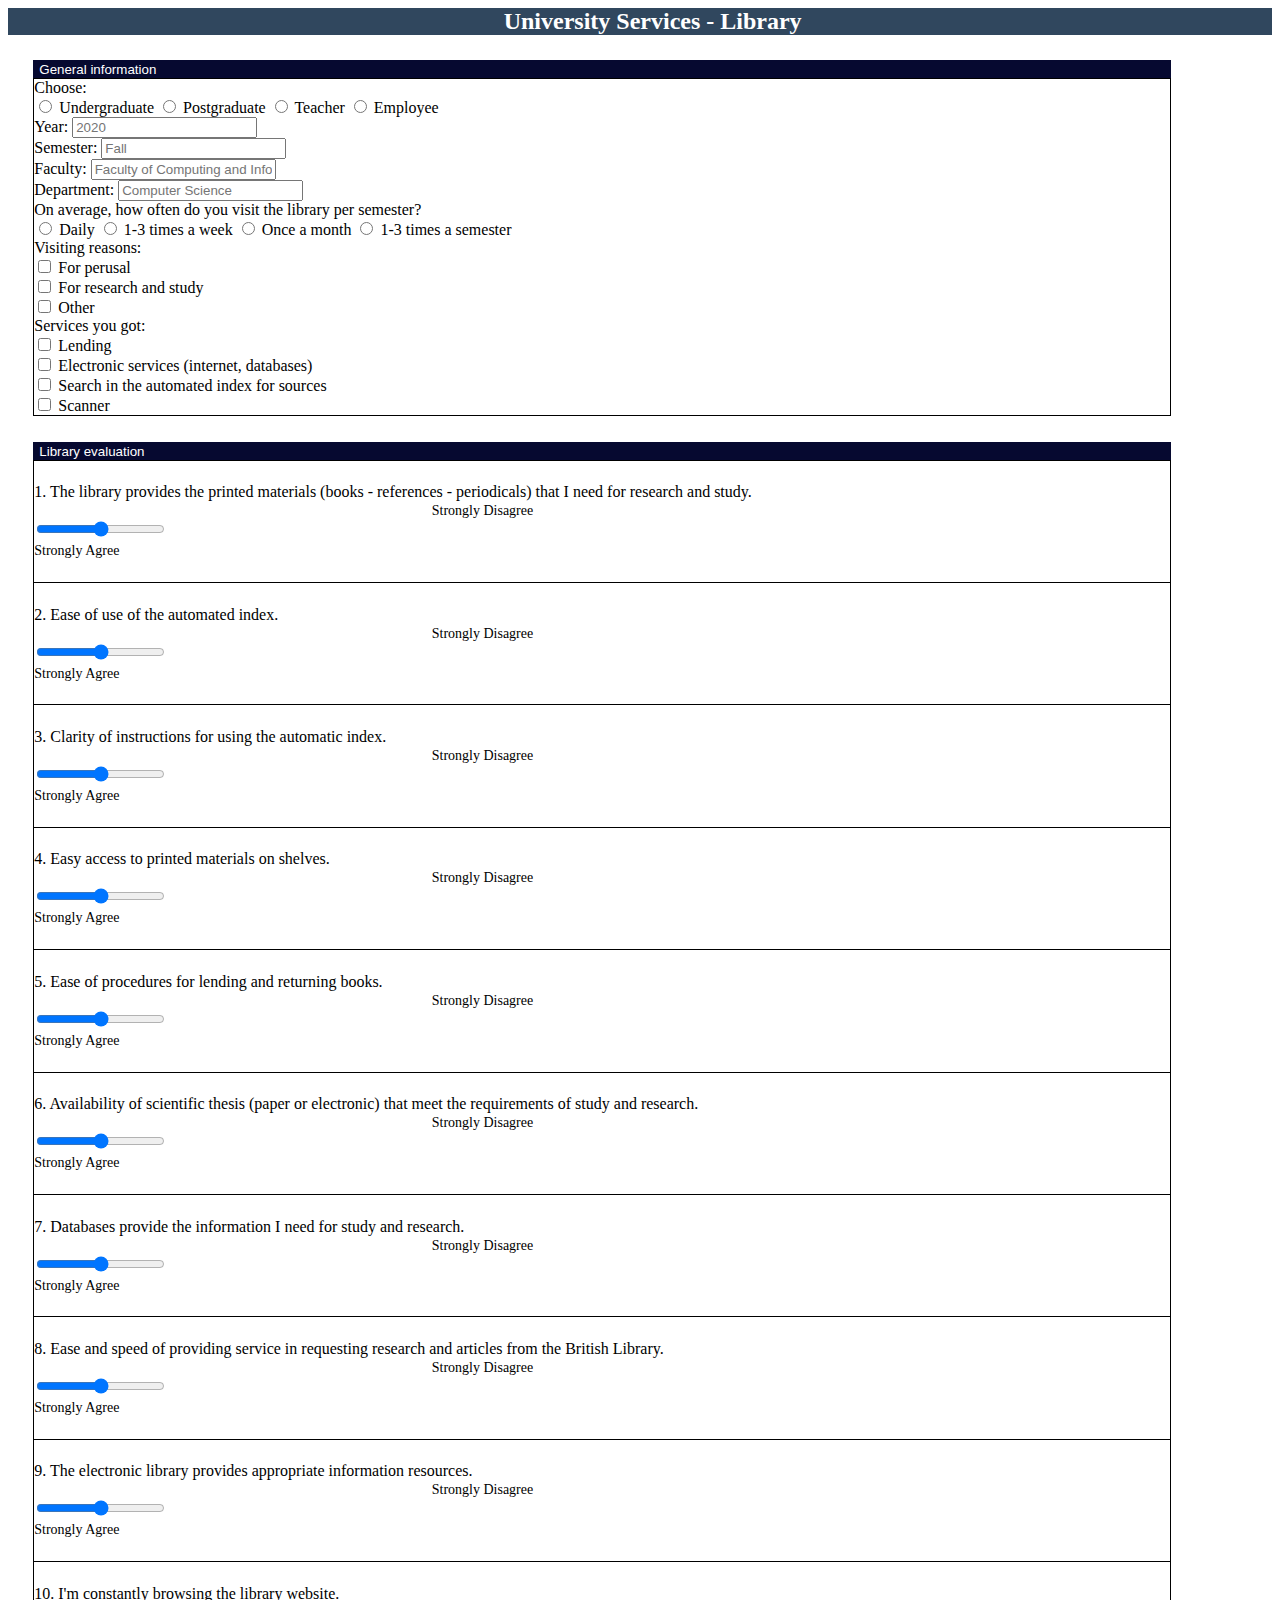
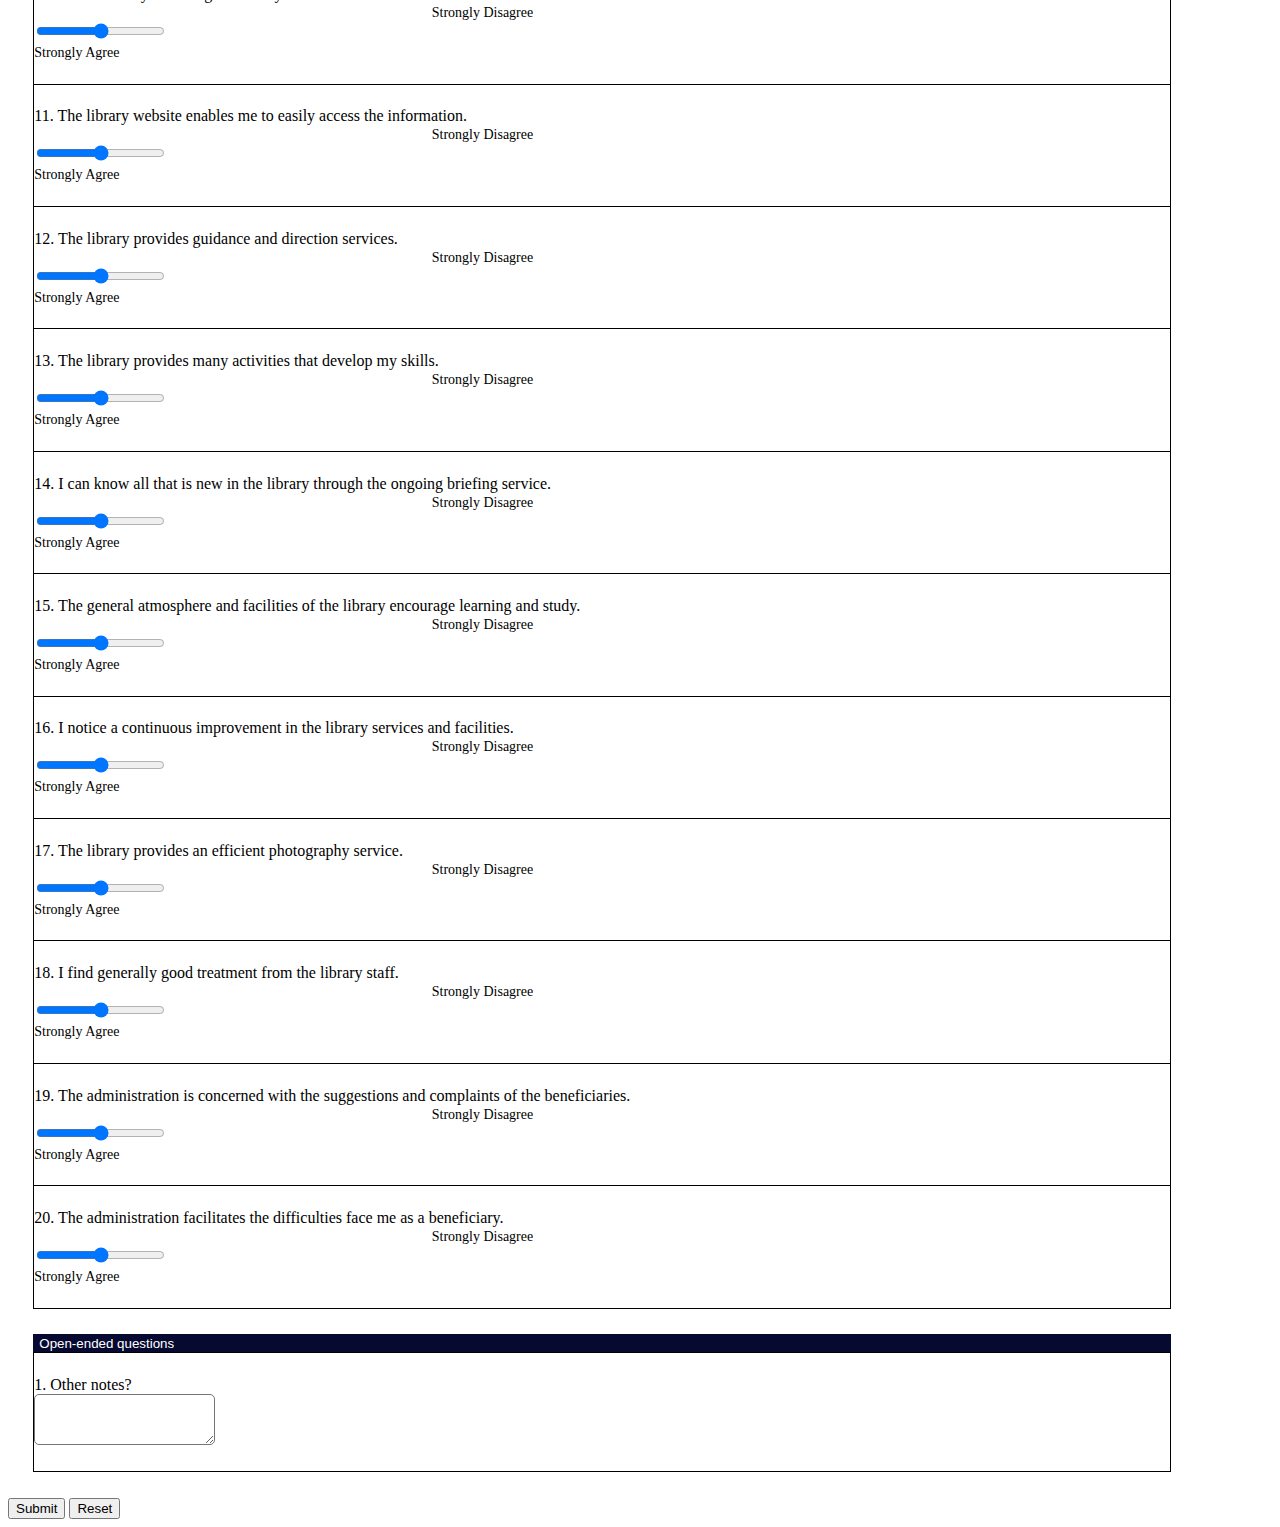
<file: library.html>
<!DOCTYPE html>
<html lang="en" dir="ltr">

<head>
  <meta charset="utf-8">
  <link rel="stylesheet" href="https://cdn.jsdelivr.net/npm/bootstrap@4.5.3/dist/css/bootstrap.min.css" integrity="sha384-TX8t27EcRE3e/ihU7zmQxVncDAy5uIKz4rEkgIXeMed4M0jlfIDPvg6uqKI2xXr2" crossorigin="anonymous">
  <link rel="stylesheet" href="style.css">
  <script src="https://code.jquery.com/jquery-3.5.1.slim.min.js" integrity="sha384-DfXdz2htPH0lsSSs5nCTpuj/zy4C+OGpamoFVy38MVBnE+IbbVYUew+OrCXaRkfj" crossorigin="anonymous"></script>
  <script src="https://cdn.jsdelivr.net/npm/bootstrap@4.5.3/dist/js/bootstrap.bundle.min.js" integrity="sha384-ho+j7jyWK8fNQe+A12Hb8AhRq26LrZ/JpcUGGOn+Y7RsweNrtN/tE3MoK7ZeZDyx" crossorigin="anonymous"></script>
  <title>University Services - Library</title>
</head>

<body>
  <form class="" action="index.html" method="post">

    <div class="accordion card" id="container">
      <div class="card-header container-header">
      University Services - Library
      </div>
      <div class="card card-custom" id="generalInfo">
        <div class="card-header card-header-custom">
          <button class="custom-btn" type="button" data-toggle="collapse" data-target="#collapse1" aria-expanded="true" aria-controls="collapse1">
            General information
          </button>
        </div>
        <div id="collapse1" class="collapse show" aria-labelledby="heading1" data-parent="#container">
          <div class="card-body">
            <label for="class">Choose:</label><br>
            <input id="undergraduate" class="" type="radio" name="class" value="undergraduate" readonly>
            <label for="undergraduate">Undergraduate</label>
            <input id="postgraduate" class="" type="radio" name="class" value="postgraduate" readonly>
            <label for="postgraduate">Postgraduate</label>
            <input id="teacher" class="" type="radio" name="class" value="teacher" readonly>
            <label for="teacher">Teacher</label>
            <input id="employee" class="" type="radio" name="class" value="employee" readonly>
            <label for="employee">Employee</label>
            <br>
            <label for="year">Year:</label>
            <input id="year" class="form-control" type="text" placeholder="2020" readonly>
            <br>
            <label for="semester">Semester:</label>
            <input id="semester" class="form-control" type="text" placeholder="Fall" readonly>
            <br>
            <label for="faculty">Faculty:</label>
            <input id="faculty" class="form-control" type="text" placeholder="Faculty of Computing and Information Technology" readonly>
            <br>
            <label for="department">Department:</label>
            <input id="department" class="form-control" type="text" placeholder="Computer Science" readonly>
            <br>
            <label for="class">On average, how often do you visit the library per semester?</label><br>
            <input id="daily" class="" type="radio" name="class" value="daily" readonly>
            <label for="daily">Daily</label>
            <input id="1 week" class="" type="radio" name="class" value="1 week" readonly>
            <label for="1 week">1-3 times a week</label>
            <input id="month" class="" type="radio" name="class" value="month" readonly>
            <label for="month">Once a month</label>
            <input id="semester" class="" type="radio" name="class" value="semester" readonly>
            <label for="semester">1-3 times a semester</label>
            <br>
            <div class="card-body" id="reasons">
              <label for="reasons">Visiting reasons:</label>

              <div class="form-check">
                <input class="form-check-input checkElement" type="checkbox" value="" id="defaultCheck2">
                  <label class="form-check-label" for="defaultCheck2">
                  For perusal
                  </label>
              </div>
              <div class="form-check">
                <input class="form-check-input checkElement" type="checkbox" value="" id="defaultCheck3">
                  <label class="form-check-label" for="defaultCheck3">
                  For research and study
                  </label>
              </div>
              <div class="form-check">
                <input class="form-check-input checkElement" type="checkbox" value="" id="defaultCheck4">
                  <label class="form-check-label" for="defaultCheck4">
                  Other
              </label>
            </div>
          </div>

          <div class="card-body" id="services">
            <label for="services">Services you got:</label>

            <div class="form-check">
              <input class="form-check-input checkElement" type="checkbox" value="" id="defaultCheck2">
              <label class="form-check-label" for="defaultCheck2">
                Lending
              </label>
            </div>
            <div class="form-check">
              <input class="form-check-input checkElement" type="checkbox" value="" id="defaultCheck3">
                <label class="form-check-label" for="defaultCheck3">
                Electronic services (internet, databases)
                </label>
            </div>
            <div class="form-check">
              <input class="form-check-input checkElement" type="checkbox" value="" id="defaultCheck4">
                <label class="form-check-label" for="defaultCheck4">
                Search in the automated index for sources
                </label>
            </div>
            <div class="form-check">
              <input class="form-check-input checkElement" type="checkbox" value="" id="defaultCheck5">
                <label class="form-check-label" for="defaultCheck5">
                Scanner
                </label>
            </div>
          </div>

        </div>
        </div>
      </div>


      <div class="card card-custom " id="first">
        <div class="card-header card-header-custom ">

          <button class="custom-btn collapsed" type="button" data-toggle="collapse" data-target="#collapse2" aria-expanded="false" aria-controls="collapse2">
            Library evaluation
          </button>
        </div>

        <div id="collapse2" class="panel-collapse collapse" aria-labelledby="heading2" data-parent="#container">
          <div class="card-body">

            <div class="row padding-row">
              <div class="col">
                <label for="" class="">1. The library provides the printed materials (books - references - periodicals) that I need for research and study.</label>
              </div>
              <div class="col-sm-2">
                <label for="formControlRange" class="disagree">Strongly Disagree</label>
              </div>
              <div class="col-sm-2">
                <input type="range" class="custom-range range1" id="formControlRange" min="1" max="5">
              </div>
              <div class="col-sm-2">
                <label for="formControlRange">Strongly Agree</label>
              </div>
            </div>

            <div class="row padding-row">
              <div class="col">
                <label for="" class="">2. Ease of use of the automated index.</label>
              </div>
              <div class="col-sm-2">
                <label for="formControlRange" class="disagree">Strongly Disagree</label>
              </div>
              <div class="col-sm-2">
                <input type="range" class="custom-range range1" id="formControlRange" min="1" max="5">
              </div>
              <div class="col-sm-2">
                <label for="formControlRange">Strongly Agree</label>
              </div>
            </div>

            <div class="row padding-row">
              <div class="col">
                <label for="" class="">3. Clarity of instructions for using the automatic index.</label>
              </div>
              <div class="col-sm-2">
                <label for="formControlRange" class="disagree">Strongly Disagree</label>
              </div>
              <div class="col-sm-2">
                <input type="range" class="custom-range range1" id="formControlRange" min="1" max="5">
              </div>
              <div class="col-sm-2">
                <label for="formControlRange">Strongly Agree</label>
              </div>
            </div>

            <div class="row padding-row">
              <div class="col">
                <label for="" class="">4. Easy access to printed materials on shelves.</label>
              </div>
              <div class="col-sm-2">
                <label for="formControlRange" class="disagree">Strongly Disagree</label>
              </div>
              <div class="col-sm-2">
                <input type="range" class="custom-range range1" id="formControlRange" min="1" max="5">
              </div>
              <div class="col-sm-2">
                <label for="formControlRange">Strongly Agree</label>
              </div>
            </div>

            <div class="row padding-row">
              <div class="col">
                <label for="" class="">5. Ease of procedures for lending and returning books.</label>
              </div>
              <div class="col-sm-2">
                <label for="formControlRange" class="disagree">Strongly Disagree</label>
              </div>
              <div class="col-sm-2">
                <input type="range" class="custom-range range1" id="formControlRange" min="1" max="5">
              </div>
              <div class="col-sm-2">
                <label for="formControlRange">Strongly Agree</label>
              </div>
            </div>

            <div class="row padding-row">
              <div class="col">
                <label for="" class="">6. Availability of scientific thesis (paper or electronic) that meet the requirements of study and research.</label>
              </div>
              <div class="col-sm-2">
                <label for="formControlRange" class="disagree">Strongly Disagree</label>
              </div>
              <div class="col-sm-2">
                <input type="range" class="custom-range range1" id="formControlRange" min="1" max="5">
              </div>
              <div class="col-sm-2">
                <label for="formControlRange">Strongly Agree</label>
              </div>
            </div>

            <div class="row padding-row">
              <div class="col">
                <label for="" class="">7. Databases provide the information I need for study and research.</label>
              </div>
              <div class="col-sm-2">
                <label for="formControlRange" class="disagree">Strongly Disagree</label>
              </div>
              <div class="col-sm-2">
                <input type="range" class="custom-range range1" id="formControlRange" min="1" max="5">
              </div>
              <div class="col-sm-2">
                <label for="formControlRange">Strongly Agree</label>
              </div>
            </div>

            <div class="row padding-row">
              <div class="col">
                <label for="" class="">8. Ease and speed of providing service in requesting research and articles from the British Library.</label>
              </div>
              <div class="col-sm-2">
                <label for="formControlRange" class="disagree">Strongly Disagree</label>
              </div>
              <div class="col-sm-2">
                <input type="range" class="custom-range range1" id="formControlRange" min="1" max="5">
              </div>
              <div class="col-sm-2">
                <label for="formControlRange">Strongly Agree</label>
              </div>
            </div>

            <div class="row padding-row">
              <div class="col">
                <label for="" class="">9. The electronic library provides appropriate information resources.</label>
              </div>
              <div class="col-sm-2">
                <label for="formControlRange" class="disagree">Strongly Disagree</label>
              </div>
              <div class="col-sm-2">
                <input type="range" class="custom-range range1" id="formControlRange" min="1" max="5">
              </div>
              <div class="col-sm-2">
                <label for="formControlRange">Strongly Agree</label>
              </div>
            </div>

            <div class="row padding-row">
              <div class="col">
                <label for="" class="">10. I'm constantly browsing the library website.</label>
              </div>
              <div class="col-sm-2">
                <label for="formControlRange" class="disagree">Strongly Disagree</label>
              </div>
              <div class="col-sm-2">
                <input type="range" class="custom-range range1" id="formControlRange" min="1" max="5">
              </div>
              <div class="col-sm-2">
                <label for="formControlRange">Strongly Agree</label>
              </div>
            </div>

            <div class="row padding-row">
              <div class="col">
                <label for="" class="">11. The library website enables me to easily access the information.</label>
              </div>
              <div class="col-sm-2">
                <label for="formControlRange" class="disagree">Strongly Disagree</label>
              </div>
              <div class="col-sm-2">
                <input type="range" class="custom-range range1" id="formControlRange" min="1" max="5">
              </div>
              <div class="col-sm-2">
                <label for="formControlRange">Strongly Agree</label>
              </div>
            </div>

            <div class="row padding-row">
              <div class="col">
                <label for="" class="">12. The library provides guidance and direction services.</label>
              </div>
              <div class="col-sm-2">
                <label for="formControlRange" class="disagree">Strongly Disagree</label>
              </div>
              <div class="col-sm-2">
                <input type="range" class="custom-range range1" id="formControlRange" min="1" max="5">
              </div>
              <div class="col-sm-2">
                <label for="formControlRange">Strongly Agree</label>
              </div>
            </div>

            <div class="row padding-row">
              <div class="col">
                <label for="" class="">13. The library provides many activities that develop my skills.</label>
              </div>
              <div class="col-sm-2">
                <label for="formControlRange" class="disagree">Strongly Disagree</label>
              </div>
              <div class="col-sm-2">
                <input type="range" class="custom-range range1" id="formControlRange" min="1" max="5">
              </div>
              <div class="col-sm-2">
                <label for="formControlRange">Strongly Agree</label>
              </div>
            </div>

            <div class="row padding-row">
              <div class="col">
                <label for="" class="">14. I can know all that is new in the library through the ongoing briefing service.</label>
              </div>
              <div class="col-sm-2">
                <label for="formControlRange" class="disagree">Strongly Disagree</label>
              </div>
              <div class="col-sm-2">
                <input type="range" class="custom-range range1" id="formControlRange" min="1" max="5">
              </div>
              <div class="col-sm-2">
                <label for="formControlRange">Strongly Agree</label>
              </div>
            </div>

            <div class="row padding-row">
              <div class="col">
                <label for="" class="">15. The general atmosphere and facilities of the library encourage learning and study.</label>
              </div>
              <div class="col-sm-2">
                <label for="formControlRange" class="disagree">Strongly Disagree</label>
              </div>
              <div class="col-sm-2">
                <input type="range" class="custom-range range1" id="formControlRange" min="1" max="5">
              </div>
              <div class="col-sm-2">
                <label for="formControlRange">Strongly Agree</label>
              </div>
            </div>

            <div class="row padding-row">
              <div class="col">
                <label for="" class="">16. I notice a continuous improvement in the library services and facilities.</label>
              </div>
              <div class="col-sm-2">
                <label for="formControlRange" class="disagree">Strongly Disagree</label>
              </div>
              <div class="col-sm-2">
                <input type="range" class="custom-range range1" id="formControlRange" min="1" max="5">
              </div>
              <div class="col-sm-2">
                <label for="formControlRange">Strongly Agree</label>
              </div>
            </div>

            <div class="row padding-row">
              <div class="col">
                <label for="" class="">17. The library provides an efficient photography service.</label>
              </div>
              <div class="col-sm-2">
                <label for="formControlRange" class="disagree">Strongly Disagree</label>
              </div>
              <div class="col-sm-2">
                <input type="range" class="custom-range range1" id="formControlRange" min="1" max="5">
              </div>
              <div class="col-sm-2">
                <label for="formControlRange">Strongly Agree</label>
              </div>
            </div>

            <div class="row padding-row">
              <div class="col">
                <label for="" class="">18. I find generally good treatment from the library staff.</label>
              </div>
              <div class="col-sm-2">
                <label for="formControlRange" class="disagree">Strongly Disagree</label>
              </div>
              <div class="col-sm-2">
                <input type="range" class="custom-range range1" id="formControlRange" min="1" max="5">
              </div>
              <div class="col-sm-2">
                <label for="formControlRange">Strongly Agree</label>
              </div>
            </div>

            <div class="row padding-row">
              <div class="col">
                <label for="" class="">19. The administration is concerned with the suggestions and complaints of the beneficiaries.</label>
              </div>
              <div class="col-sm-2">
                <label for="formControlRange" class="disagree">Strongly Disagree</label>
              </div>
              <div class="col-sm-2">
                <input type="range" class="custom-range range1" id="formControlRange" min="1" max="5">
              </div>
              <div class="col-sm-2">
                <label for="formControlRange">Strongly Agree</label>
              </div>
            </div>

            <div class="row padding-row">
              <div class="col">
                <label for="" class="">20. The administration facilitates the difficulties face me as a beneficiary.</label>
              </div>
              <div class="col-sm-2">
                <label for="formControlRange" class="disagree">Strongly Disagree</label>
              </div>
              <div class="col-sm-2">
                <input type="range" class="custom-range range1" id="formControlRange" min="1" max="5">
              </div>
              <div class="col-sm-2">
                <label for="formControlRange">Strongly Agree</label>
              </div>
            </div>

          </div>
        </div>
      </div>

      <div class="card card-custom" id="fifth">
        <div class="card-header card-header-custom">
          <button class="custom-btn" type="button" data-toggle="collapse" data-target="#collapse6" aria-expanded="true" aria-controls="collapse6">
            Open-ended questions
          </button>
        </div>

        <div id="collapse6" class="collapse" aria-labelledby="heading6" data-parent="#container">


          <div class="card-body">
            <div class="row padding-row">
              <div class="col">
                <label for="" class="">1. Other notes?</label>
              </div>
              <div class="col-lg">
                <textarea class="form-control custom-textarea" id="exampleFormControlTextarea1" rows="3"></textarea>
              </div>
            </div>
          </div>
        </div>
      </div>
    </div>
<div class="row-md-12 text-center">
  <button type="button" name="submit" class="btn btn-success btn-submit">Submit</button>
  <input type="reset" class="btn btn-success btn-submit">
</div>

  </form>
</body>

</html>
</file>
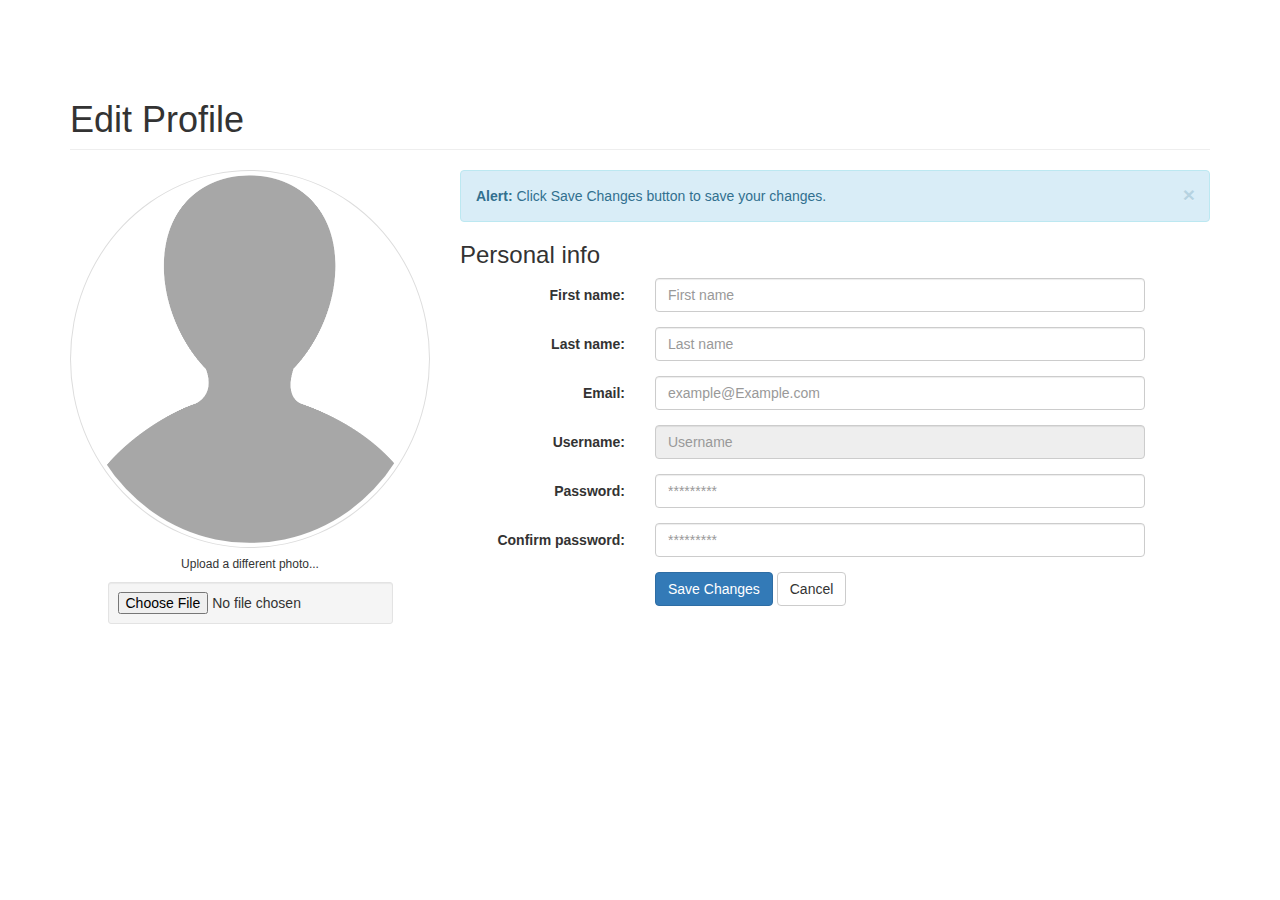
<file: profile.html>
<!DOCTYPE html>
<html lang="en" dir="ltr">

<head>
  <meta charset="utf-8">
  <link rel="stylesheet" href="https://cdn.jsdelivr.net/npm/bootstrap@4.5.3/dist/css/bootstrap.min.css" integrity="sha384-TX8t27EcRE3e/ihU7zmQxVncDAy5uIKz4rEkgIXeMed4M0jlfIDPvg6uqKI2xXr2" crossorigin="anonymous">
  <link href="//netdna.bootstrapcdn.com/bootstrap/3.1.0/css/bootstrap.min.css" rel="stylesheet" id="bootstrap-css">
  <link rel="stylesheet" href="style.css">
  <script src="//netdna.bootstrapcdn.com/bootstrap/3.1.0/js/bootstrap.min.js"></script>
  <script src="//code.jquery.com/jquery-1.11.1.min.js"></script>
  <script src="https://code.jquery.com/jquery-3.5.1.slim.min.js" integrity="sha384-DfXdz2htPH0lsSSs5nCTpuj/zy4C+OGpamoFVy38MVBnE+IbbVYUew+OrCXaRkfj" crossorigin="anonymous"></script>
  <script src="https://cdn.jsdelivr.net/npm/bootstrap@4.5.3/dist/js/bootstrap.bundle.min.js" integrity="sha384-ho+j7jyWK8fNQe+A12Hb8AhRq26LrZ/JpcUGGOn+Y7RsweNrtN/tE3MoK7ZeZDyx" crossorigin="anonymous"></script>
  <title>Edit Profile</title>
</head>

<body>
  <div class="container" style="padding-top: 60px;">
  <h1 class="page-header">Edit Profile</h1>
  <div class="row">
    <!-- left column -->
    <div class="col-md-4 col-sm-6 col-xs-12">
      <div class="text-center">
        <img src="avatar1.png" class="avatar img-circle img-thumbnail" alt="avatar">
        <h6>Upload a different photo...</h6>
        <input type="file" class="text-center center-block well well-sm">
      </div>
    </div>
    <!-- edit form column -->
    <div class="col-md-8 col-sm-6 col-xs-12 personal-info">
      <div class="alert alert-info alert-dismissable">
        <a class="panel-close close" data-dismiss="alert">×</a>
        <i class="fa fa-coffee"></i>
        <strong>Alert:</strong> Click Save Changes button to save your changes.
      </div>
      <h3>Personal info</h3>
      <form class="form-horizontal" role="form">
        <div class="form-group">
          <label class="col-lg-3 control-label">First name:</label>
          <div class="col-lg-8">
            <input class="form-control" placeholder="First name" type="text">
          </div>
        </div>
        <div class="form-group">
          <label class="col-lg-3 control-label">Last name:</label>
          <div class="col-lg-8">
            <input class="form-control" placeholder="Last name" type="text">
          </div>
        </div>

        <div class="form-group">
          <label class="col-lg-3 control-label">Email:</label>
          <div class="col-lg-8">
            <input class="form-control" placeholder="example@Example.com" type="text">
          </div>
        </div>

        <div class="form-group">
          <label class="col-md-3 control-label">Username:</label>
          <div class="col-md-8">
            <input class="form-control" placeholder="Username" type="text" readonly>
          </div>
        </div>
        <div class="form-group">
          <label class="col-md-3 control-label">Password:</label>
          <div class="col-md-8">
            <input class="form-control" placeholder="*********" type="password">
          </div>
        </div>
        <div class="form-group">
          <label class="col-md-3 control-label">Confirm password:</label>
          <div class="col-md-8">
            <input class="form-control" placeholder="*********" type="password">
          </div>
        </div>
        <div class="form-group">
          <label class="col-md-3 control-label"></label>
          <div class="col-md-8">
            <input class="btn btn-primary" value="Save Changes" type="button">
            <span></span>
            <input class="btn btn-default" value="Cancel" type="reset">
          </div>
        </div>
      </form>
    </div>
  </div>
</div>
</body>
</html>
</file>
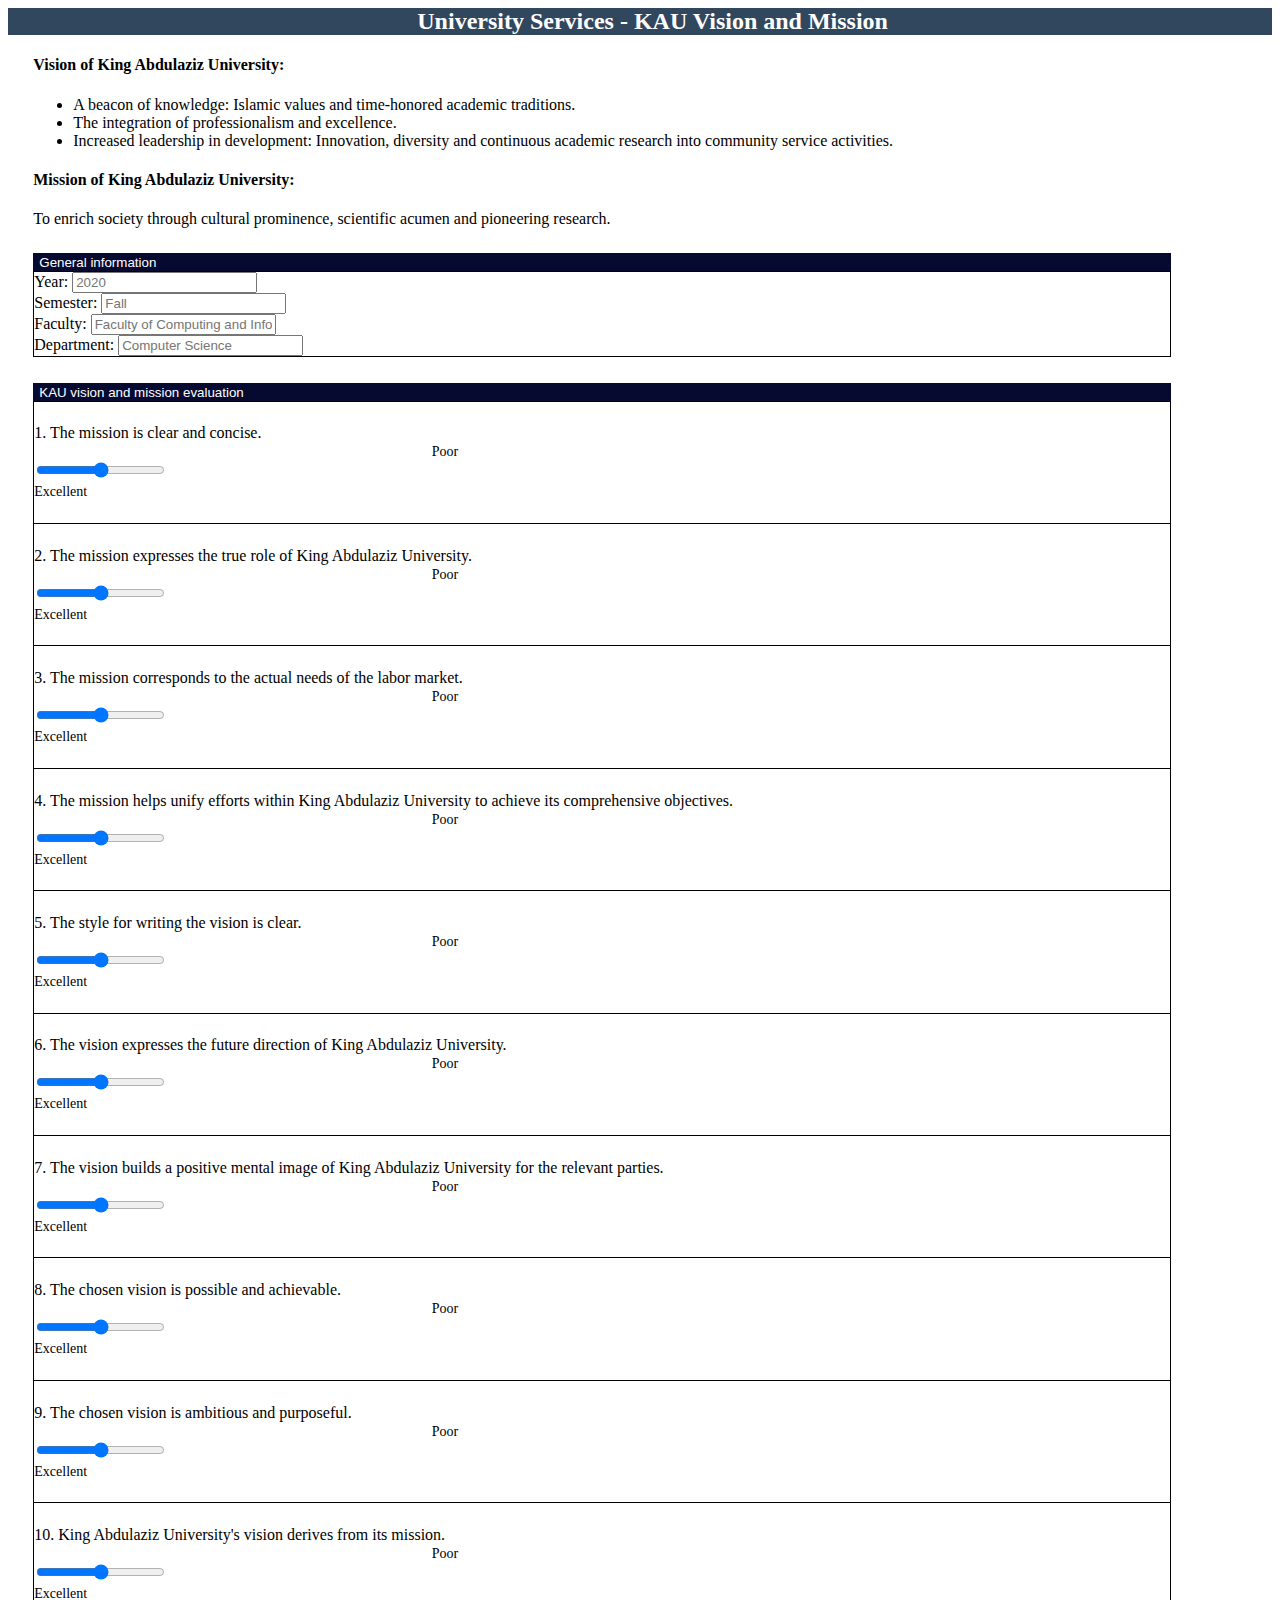
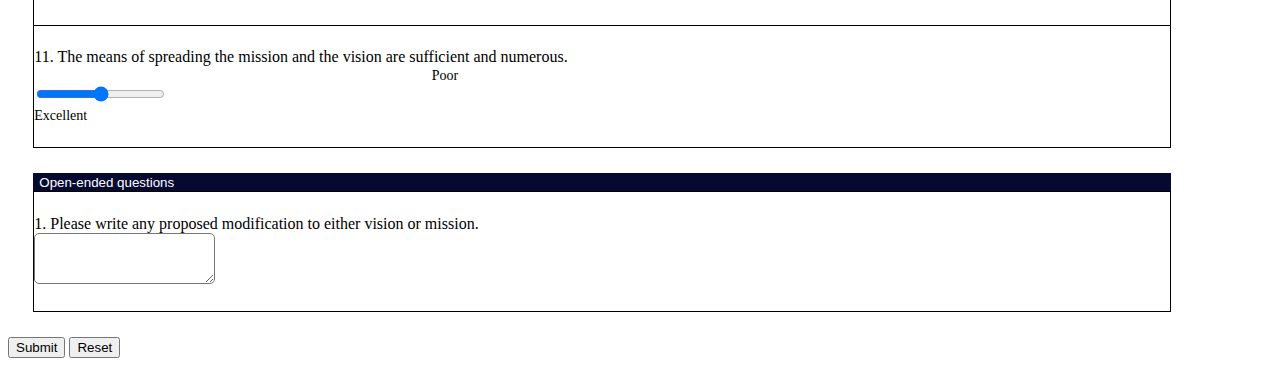
<file: vision.html>
<!DOCTYPE html>
<html lang="en" dir="ltr">

<head>
  <meta charset="utf-8">
  <link rel="stylesheet" href="https://cdn.jsdelivr.net/npm/bootstrap@4.5.3/dist/css/bootstrap.min.css" integrity="sha384-TX8t27EcRE3e/ihU7zmQxVncDAy5uIKz4rEkgIXeMed4M0jlfIDPvg6uqKI2xXr2" crossorigin="anonymous">
  <link rel="stylesheet" href="style.css">
  <script src="https://code.jquery.com/jquery-3.5.1.slim.min.js" integrity="sha384-DfXdz2htPH0lsSSs5nCTpuj/zy4C+OGpamoFVy38MVBnE+IbbVYUew+OrCXaRkfj" crossorigin="anonymous"></script>
  <script src="https://cdn.jsdelivr.net/npm/bootstrap@4.5.3/dist/js/bootstrap.bundle.min.js" integrity="sha384-ho+j7jyWK8fNQe+A12Hb8AhRq26LrZ/JpcUGGOn+Y7RsweNrtN/tE3MoK7ZeZDyx" crossorigin="anonymous"></script>
  <title>University Services - KAU Vision and Mission</title>
</head>

<body>
  <form class="" action="index.html" method="post">

    <div class="accordion card" id="container">
      <div class="card-header container-header">
      University Services - KAU Vision and Mission
      </div>
      <div class="info">
        <h4>Vision of King Abdulaziz University:</h4>
        <ul>
          <li>A beacon of knowledge: Islamic values and time-honored academic traditions.</li>
          <li>The integration of professionalism and excellence.</li>
          <li>Increased leadership in development: Innovation, diversity and continuous academic research into community service activities.</li>
        </ul>
      </div>
      <div class="info">
        <h4>Mission of King Abdulaziz University:</h4>
        <p>
          To enrich society through cultural prominence, scientific acumen and pioneering research.
          </p>
      </div>
      <div class="card card-custom" id="generalInfo">
        <div class="card-header card-header-custom">
          <button class="custom-btn" type="button" data-toggle="collapse" data-target="#collapse1" aria-expanded="true" aria-controls="collapse1">
            General information
          </button>
        </div>
        <div id="collapse1" class="collapse show" aria-labelledby="heading1" data-parent="#container">
          <div class="card-body">
            <label for="year">Year:</label>
            <input id="year" class="form-control" type="text" placeholder="2020" readonly>
            <br>
            <label for="semester">Semester:</label>
            <input id="semester" class="form-control" type="text" placeholder="Fall" readonly>
            <br>
            <label for="faculty">Faculty:</label>
            <input id="faculty" class="form-control" type="text" placeholder="Faculty of Computing and Information Technology" readonly>
            <br>
            <label for="department">Department:</label>
            <input id="department" class="form-control" type="text" placeholder="Computer Science" readonly>
          </div>

        </div>
      </div>


      <div class="card card-custom " id="first">
        <div class="card-header card-header-custom ">

          <button class="custom-btn collapsed" type="button" data-toggle="collapse" data-target="#collapse2" aria-expanded="false" aria-controls="collapse2">
            KAU vision and mission evaluation
          </button>
        </div>

        <div id="collapse2" class="panel-collapse collapse" aria-labelledby="heading2" data-parent="#container">
          <div class="card-body">

            <div class="row padding-row">
              <div class="col">
                <label for="" class="">1. The mission is clear and concise.</label>
              </div>
              <div class="col-sm-2">
                <label for="formControlRange" class="disagree">Poor</label>
              </div>
              <div class="col-sm-2">
                <input type="range" class="custom-range range1" id="formControlRange" min="1" max="5">
              </div>
              <div class="col-sm-2">
                <label for="formControlRange">Excellent</label>
              </div>
            </div>

            <div class="row padding-row">
              <div class="col">
                <label for="" class="">2. The mission expresses the true role of King Abdulaziz University.</label>
              </div>
              <div class="col-sm-2">
                <label for="formControlRange" class="disagree">Poor</label>
              </div>
              <div class="col-sm-2">
                <input type="range" class="custom-range range1" id="formControlRange" min="1" max="5">
              </div>
              <div class="col-sm-2">
                <label for="formControlRange">Excellent</label>
              </div>
            </div>

            <div class="row padding-row">
              <div class="col">
                <label for="" class="">3. The mission corresponds to the actual needs of the labor market.</label>
              </div>
              <div class="col-sm-2">
                <label for="formControlRange" class="disagree">Poor</label>
              </div>
              <div class="col-sm-2">
                <input type="range" class="custom-range range1" id="formControlRange" min="1" max="5">
              </div>
              <div class="col-sm-2">
                <label for="formControlRange">Excellent</label>
              </div>
            </div>

            <div class="row padding-row">
              <div class="col">
                <label for="" class="">4. The mission helps unify efforts within King Abdulaziz University to achieve its comprehensive objectives.</label>
              </div>
              <div class="col-sm-2">
                <label for="formControlRange" class="disagree">Poor</label>
              </div>
              <div class="col-sm-2">
                <input type="range" class="custom-range range1" id="formControlRange" min="1" max="5">
              </div>
              <div class="col-sm-2">
                <label for="formControlRange">Excellent</label>
              </div>
            </div>

            <div class="row padding-row">
              <div class="col">
                <label for="" class="">5. The style for writing the vision is clear.</label>
              </div>
              <div class="col-sm-2">
                <label for="formControlRange" class="disagree">Poor</label>
              </div>
              <div class="col-sm-2">
                <input type="range" class="custom-range range1" id="formControlRange" min="1" max="5">
              </div>
              <div class="col-sm-2">
                <label for="formControlRange">Excellent</label>
              </div>
            </div>

            <div class="row padding-row">
              <div class="col">
                <label for="" class="">6. The vision expresses the future direction of King Abdulaziz University.</label>
              </div>
              <div class="col-sm-2">
                <label for="formControlRange" class="disagree">Poor</label>
              </div>
              <div class="col-sm-2">
                <input type="range" class="custom-range range1" id="formControlRange" min="1" max="5">
              </div>
              <div class="col-sm-2">
                <label for="formControlRange">Excellent</label>
              </div>
            </div>

            <div class="row padding-row">
              <div class="col">
                <label for="" class="">7. The vision builds a positive mental image of King Abdulaziz University for the relevant parties.</label>
              </div>
              <div class="col-sm-2">
                <label for="formControlRange" class="disagree">Poor</label>
              </div>
              <div class="col-sm-2">
                <input type="range" class="custom-range range1" id="formControlRange" min="1" max="5">
              </div>
              <div class="col-sm-2">
                <label for="formControlRange">Excellent</label>
              </div>
            </div>

            <div class="row padding-row">
              <div class="col">
                <label for="" class="">8. The chosen vision is possible and achievable.</label>
              </div>
              <div class="col-sm-2">
                <label for="formControlRange" class="disagree">Poor</label>
              </div>
              <div class="col-sm-2">
                <input type="range" class="custom-range range1" id="formControlRange" min="1" max="5">
              </div>
              <div class="col-sm-2">
                <label for="formControlRange">Excellent</label>
              </div>
            </div>

            <div class="row padding-row">
              <div class="col">
                <label for="" class="">9. The chosen vision is ambitious and purposeful.</label>
              </div>
              <div class="col-sm-2">
                <label for="formControlRange" class="disagree">Poor</label>
              </div>
              <div class="col-sm-2">
                <input type="range" class="custom-range range1" id="formControlRange" min="1" max="5">
              </div>
              <div class="col-sm-2">
                <label for="formControlRange">Excellent</label>
              </div>
            </div>

            <div class="row padding-row">
              <div class="col">
                <label for="" class="">10. King Abdulaziz University's vision derives from its mission.</label>
              </div>
              <div class="col-sm-2">
                <label for="formControlRange" class="disagree">Poor</label>
              </div>
              <div class="col-sm-2">
                <input type="range" class="custom-range range1" id="formControlRange" min="1" max="5">
              </div>
              <div class="col-sm-2">
                <label for="formControlRange">Excellent</label>
              </div>
            </div>

            <div class="row padding-row">
              <div class="col">
                <label for="" class="">11. The means of spreading the mission and the vision are sufficient and numerous.</label>
              </div>
              <div class="col-sm-2">
                <label for="formControlRange" class="disagree">Poor</label>
              </div>
              <div class="col-sm-2">
                <input type="range" class="custom-range range1" id="formControlRange" min="1" max="5">
              </div>
              <div class="col-sm-2">
                <label for="formControlRange">Excellent</label>
              </div>
            </div>
          </div>
        </div>
      </div>

      <div class="card card-custom" id="fifth">
        <div class="card-header card-header-custom">
          <button class="custom-btn" type="button" data-toggle="collapse" data-target="#collapse6" aria-expanded="true" aria-controls="collapse6">
            Open-ended questions
          </button>
        </div>

        <div id="collapse6" class="collapse" aria-labelledby="heading6" data-parent="#container">


          <div class="card-body">
            <div class="row padding-row">
              <div class="col">
                <label for="" class="">1. Please write any proposed modification to either vision or mission.</label>
              </div>
              <div class="col-lg">
                <textarea class="form-control custom-textarea" id="exampleFormControlTextarea1" rows="3"></textarea>
              </div>
            </div>
          </div>
        </div>
      </div>
    </div>
<div class="row-md-12 text-center">
  <button type="button" name="submit" class="btn btn-success btn-submit">Submit</button>
  <input type="reset" class="btn btn-success btn-submit">
</div>

  </form>
</body>

</html>
</file>
<file: style.css>
.container-header{
  padding-left: 2%;
  color: white;
  background-color: #30475e;
  text-align: center;
  font-size: 24px;
  font-weight: bold;
}
.info {
  padding-left: 2%;
}
.card-custom{
  width: 90%;
  margin: 2%;
}
.card-custom .collapse,#createInfo,#recipientSelect{
    border: 1px black solid;
}
.card-header-custom{
  background-color: #060930;
  color:white;
}
.custom-btn{
  background-color: transparent;
  color:white;
  border: none;
  width: 100%;
  text-align: left;
}
.padding-row{
  padding-bottom: 2%;
  padding-top: 2%;
  border-bottom: 1px black solid;
}
#first .padding-row:last-child,#second .padding-row:last-child,#third .padding-row:last-child,#fourth .padding-row:last-child,#fifth .padding-row:last-child{
  border: none;
}
.col-sm-2 label{
  font-size: 14px;
}
.disagree{
  margin-left: 35%;
}
.custom-textarea{
  border-radius: 5px;
}
.collapse.show {
  visibility: visible;
}
#facultyInfo ,#course{
  display: none;
}
</file>
